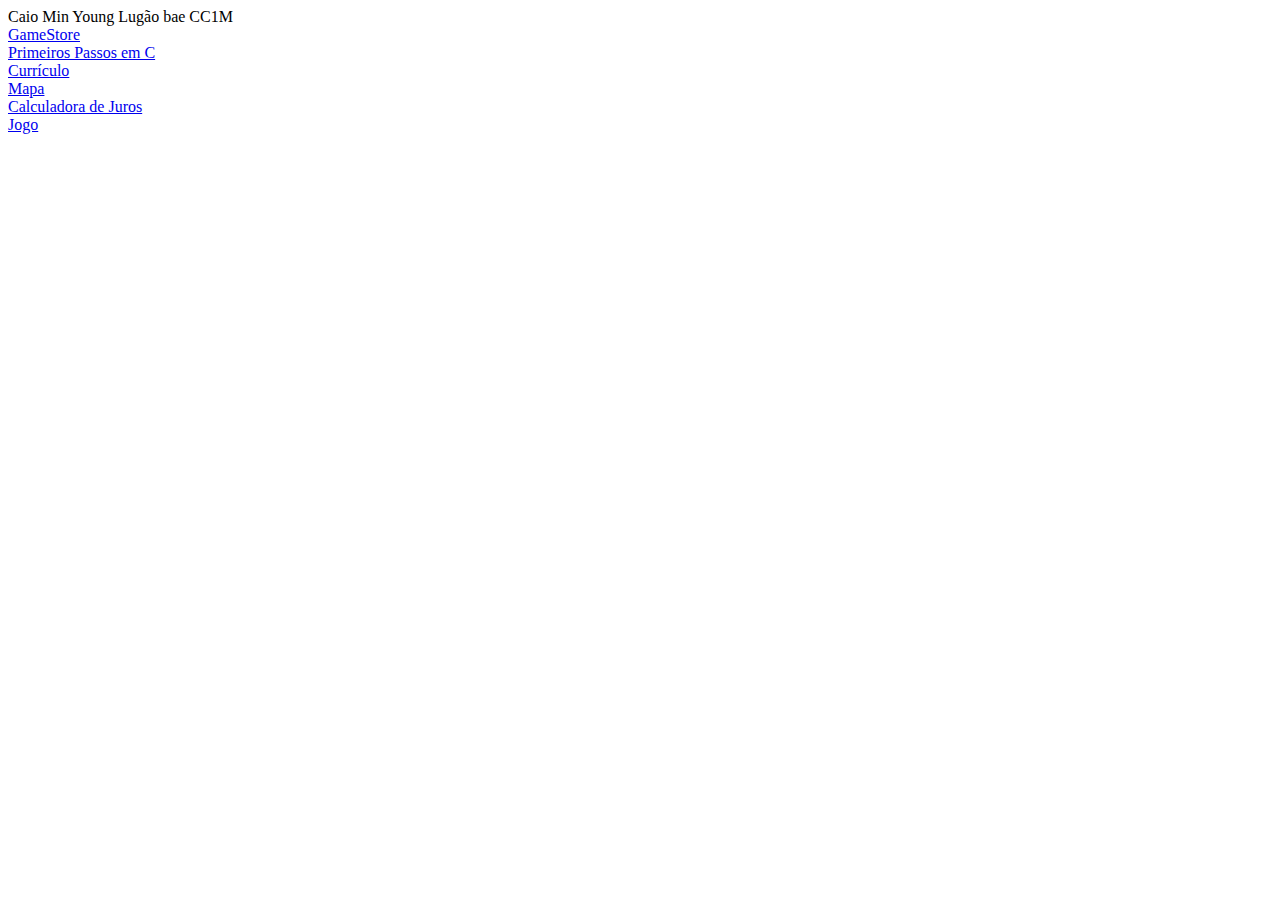
<file: index.html>
<!DOCTYPE html>
<html>
<head>
	<title>SSThanatos</title>
</head>
<body>
	Caio Min Young Lugão bae CC1M<br>
	<a href="https://ssthanatos.github.io/GameStore/HomeV2.html">GameStore</a><br>
	<a href="https://ssthanatos.github.io/C/lista.html">Primeiros Passos em C</a><br>
	<a href="https://ssthanatos.github.io/Curriculo/Curriculo.html">Currículo</a><br>
	<a href="https://ssthanatos.github.io/Mapa/Location.html">Mapa</a><br>
	<a href="https://ssthanatos.github.io/Calculadora/Juros.html">Calculadora de Juros</a><br>
	<a href="https://ssthanatos.github.io/Jogo/Entrada.html">Jogo</a><br>
	
	
	

</body>
</html>
</file>
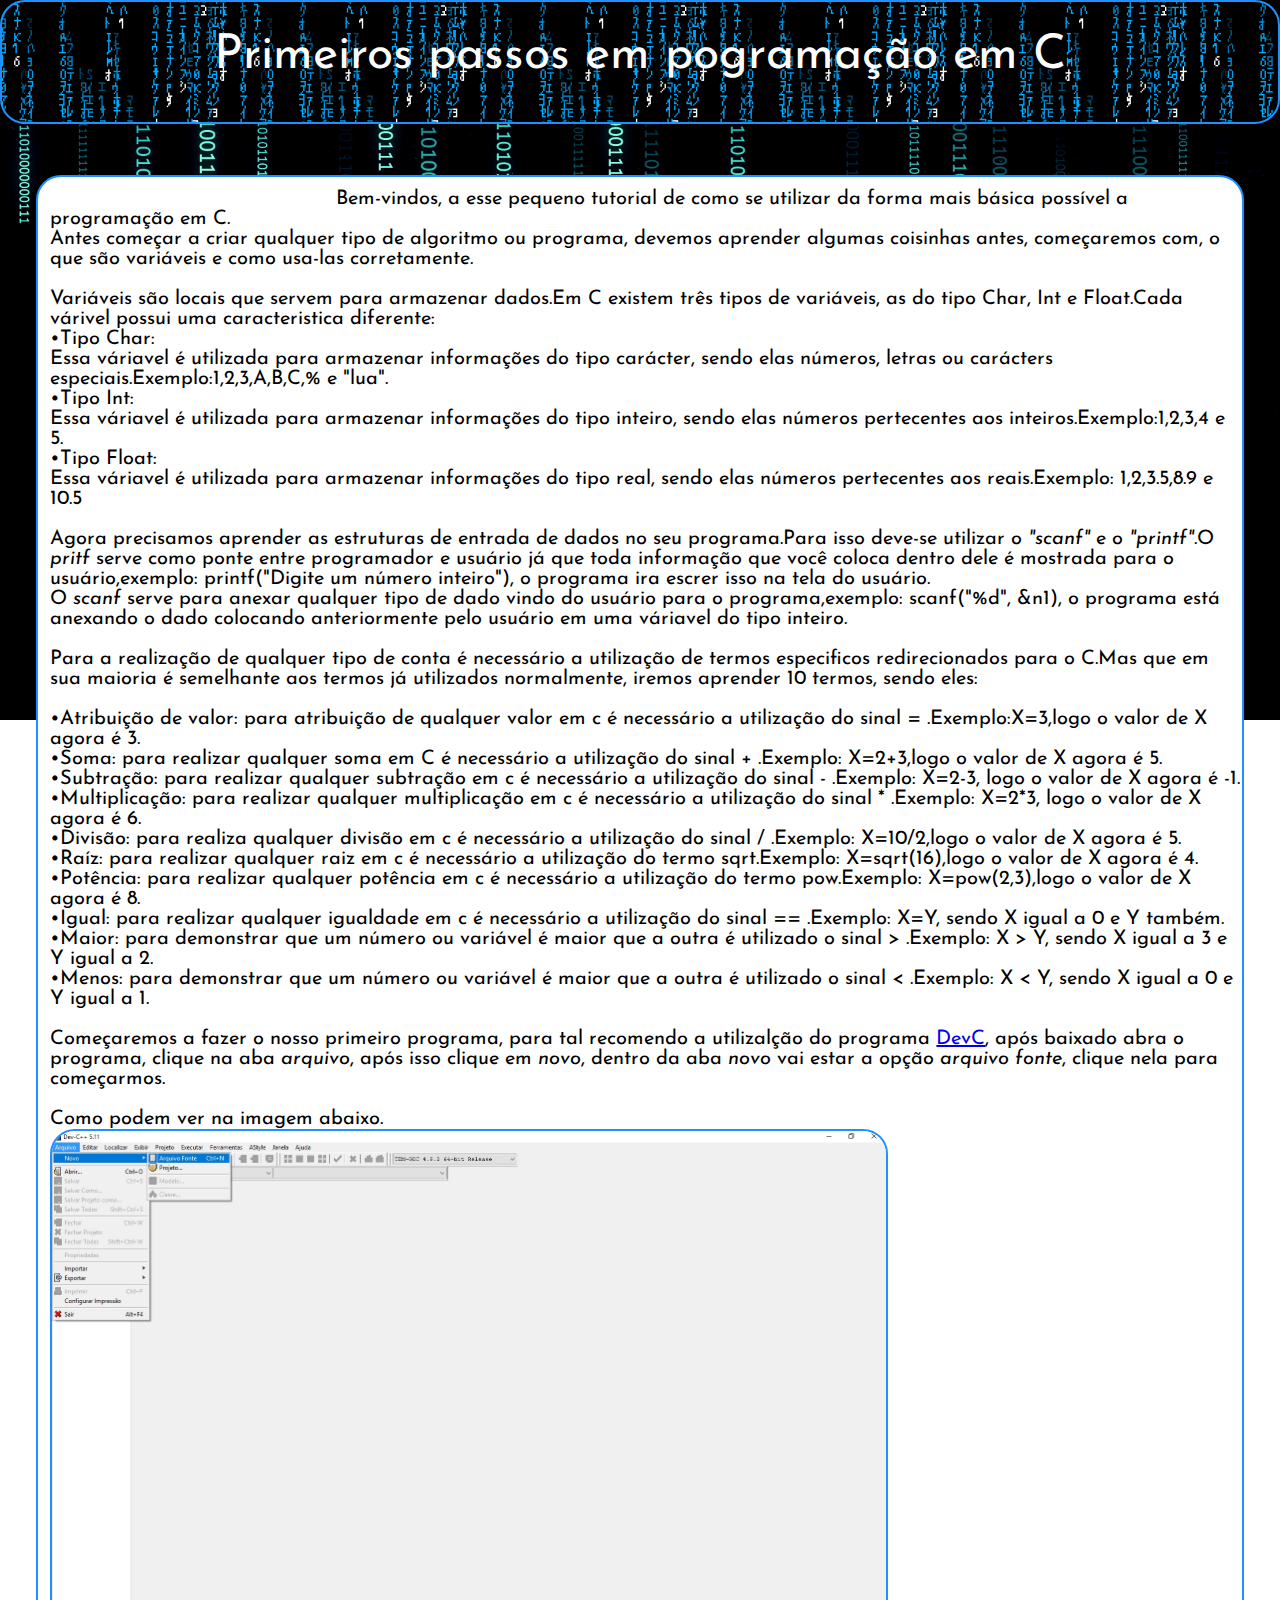
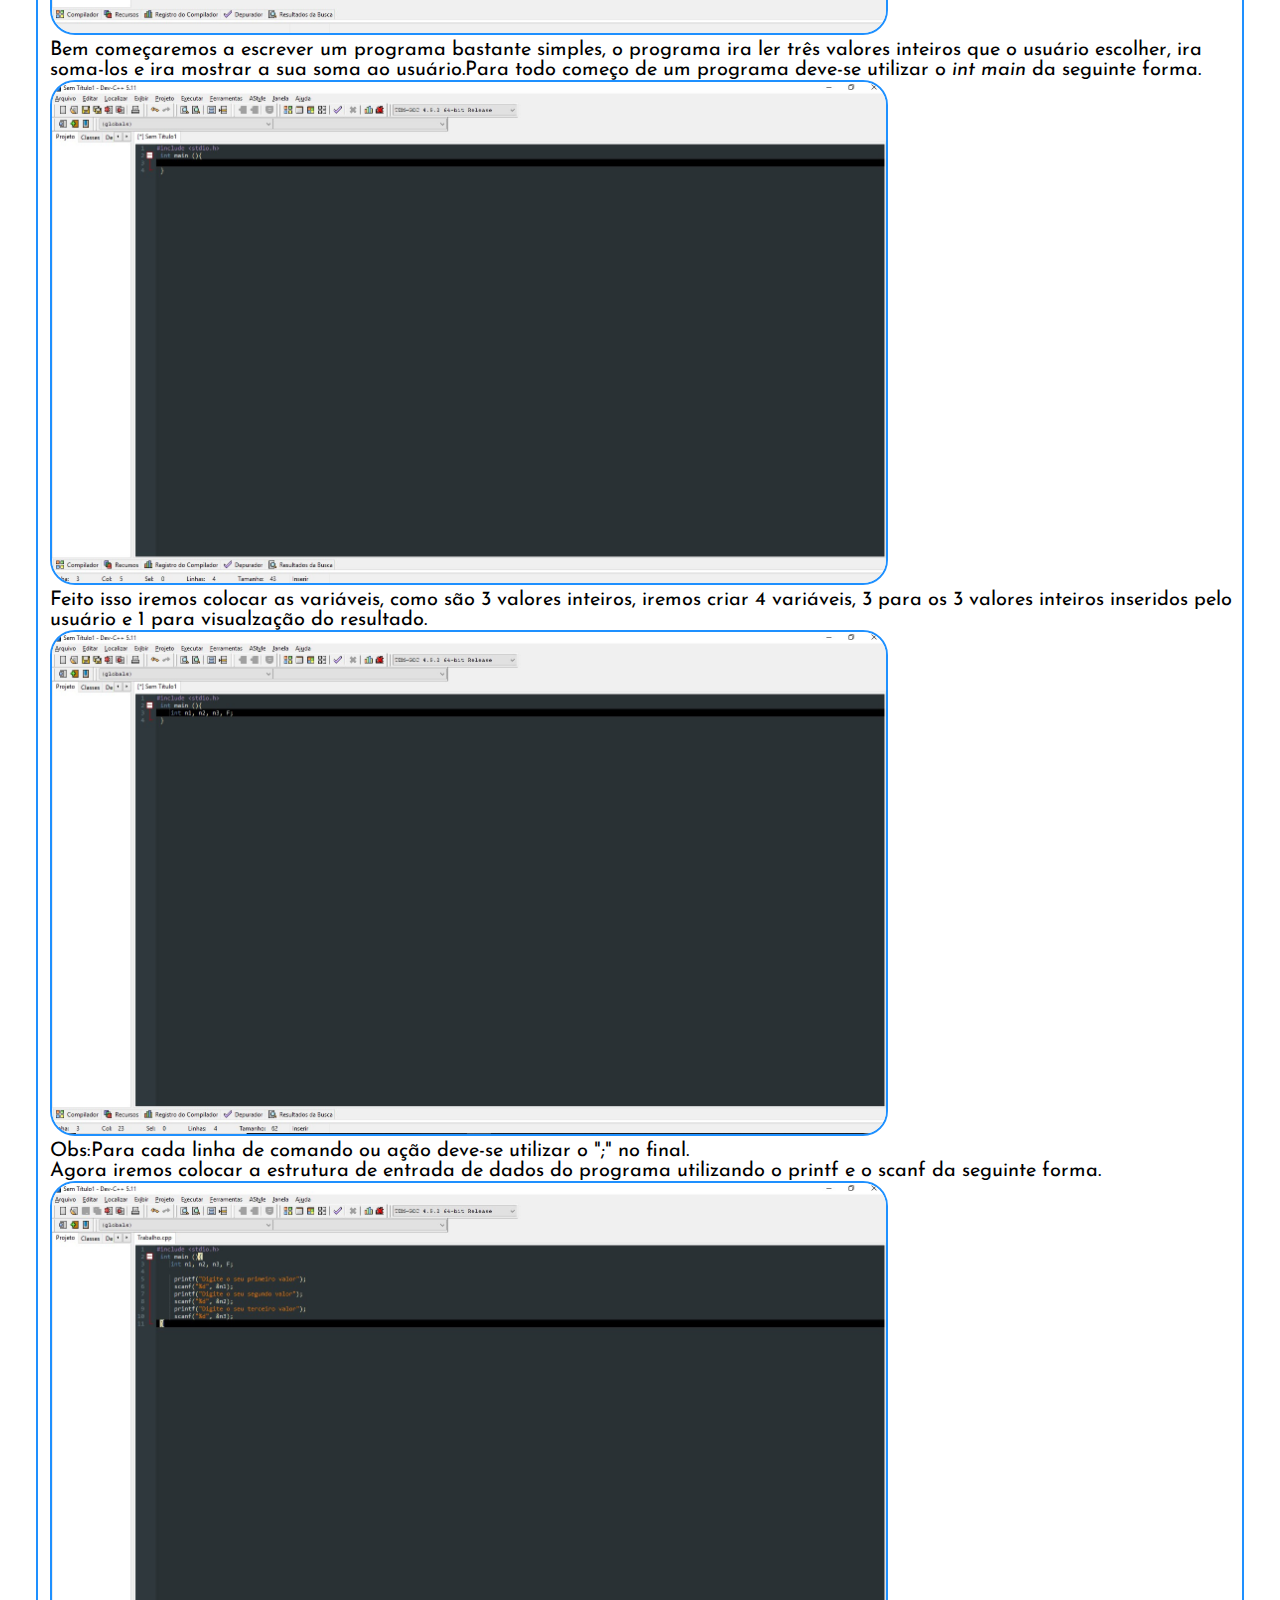
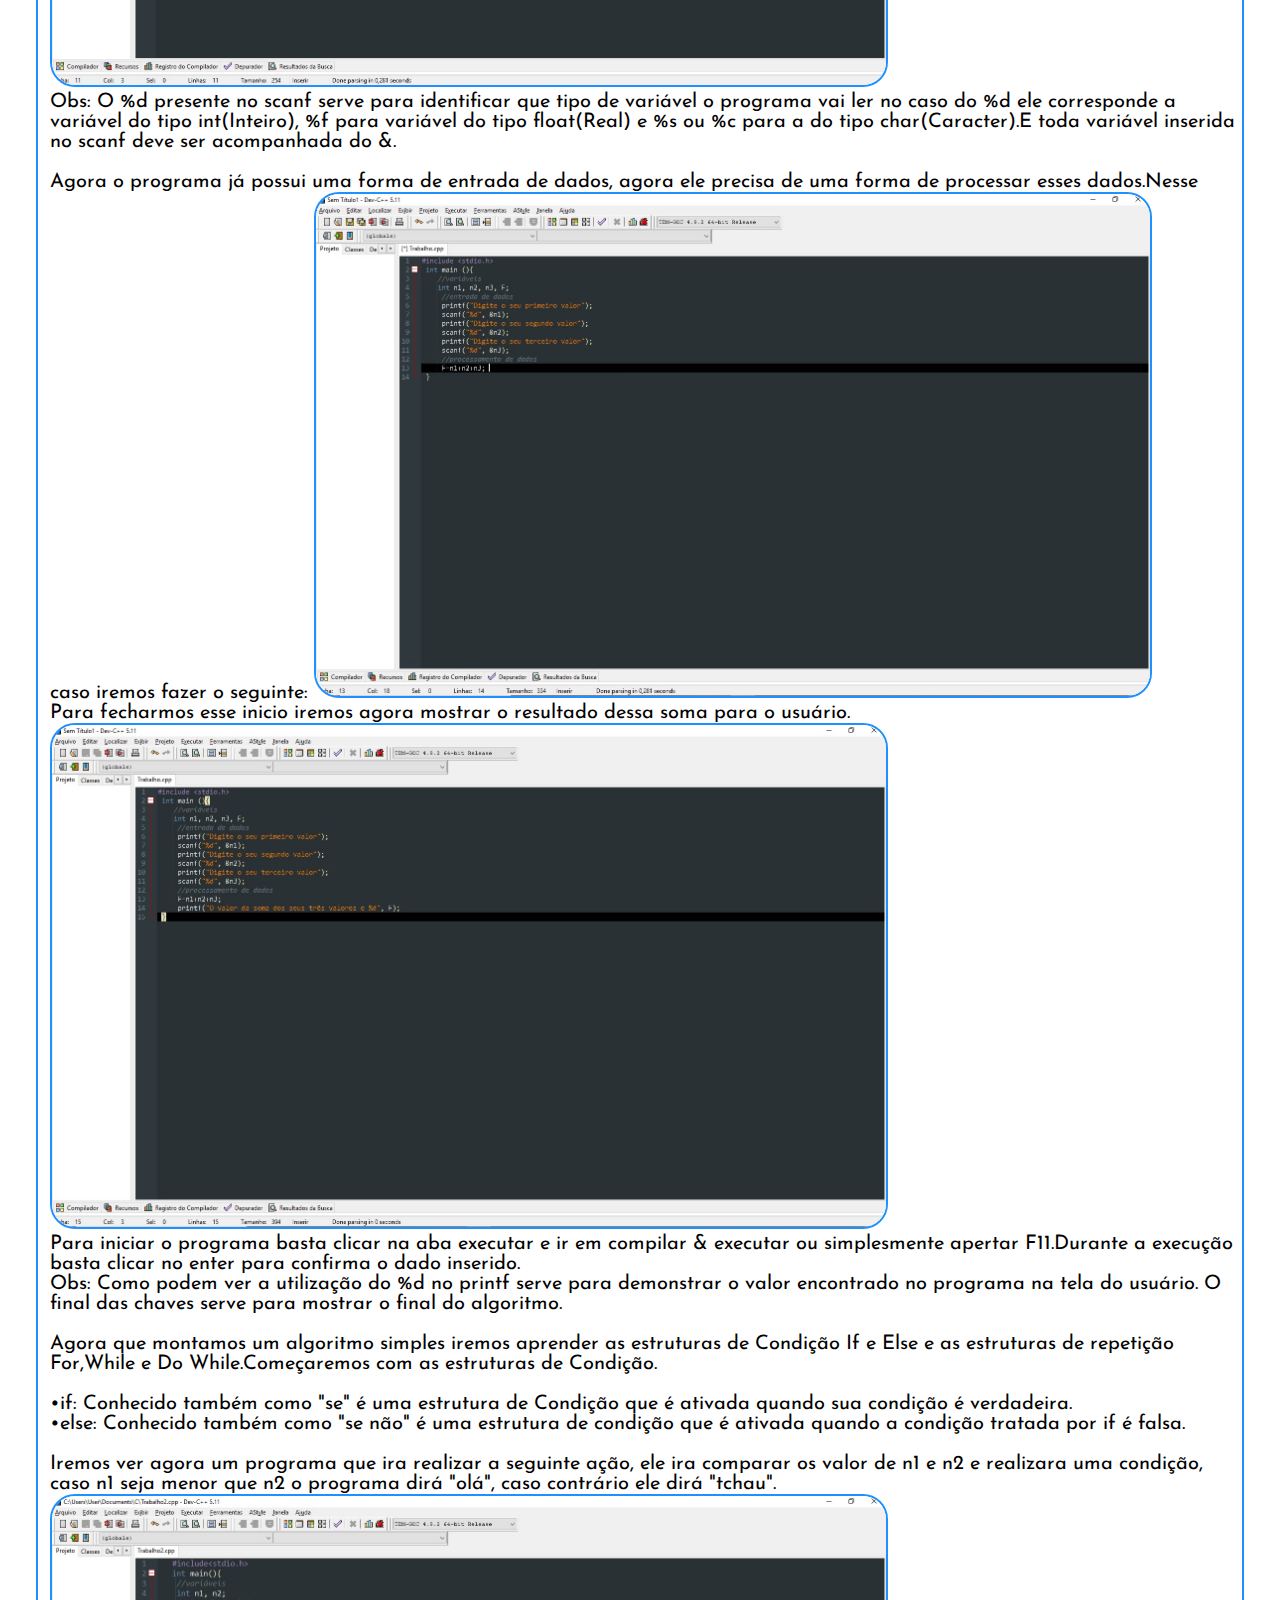
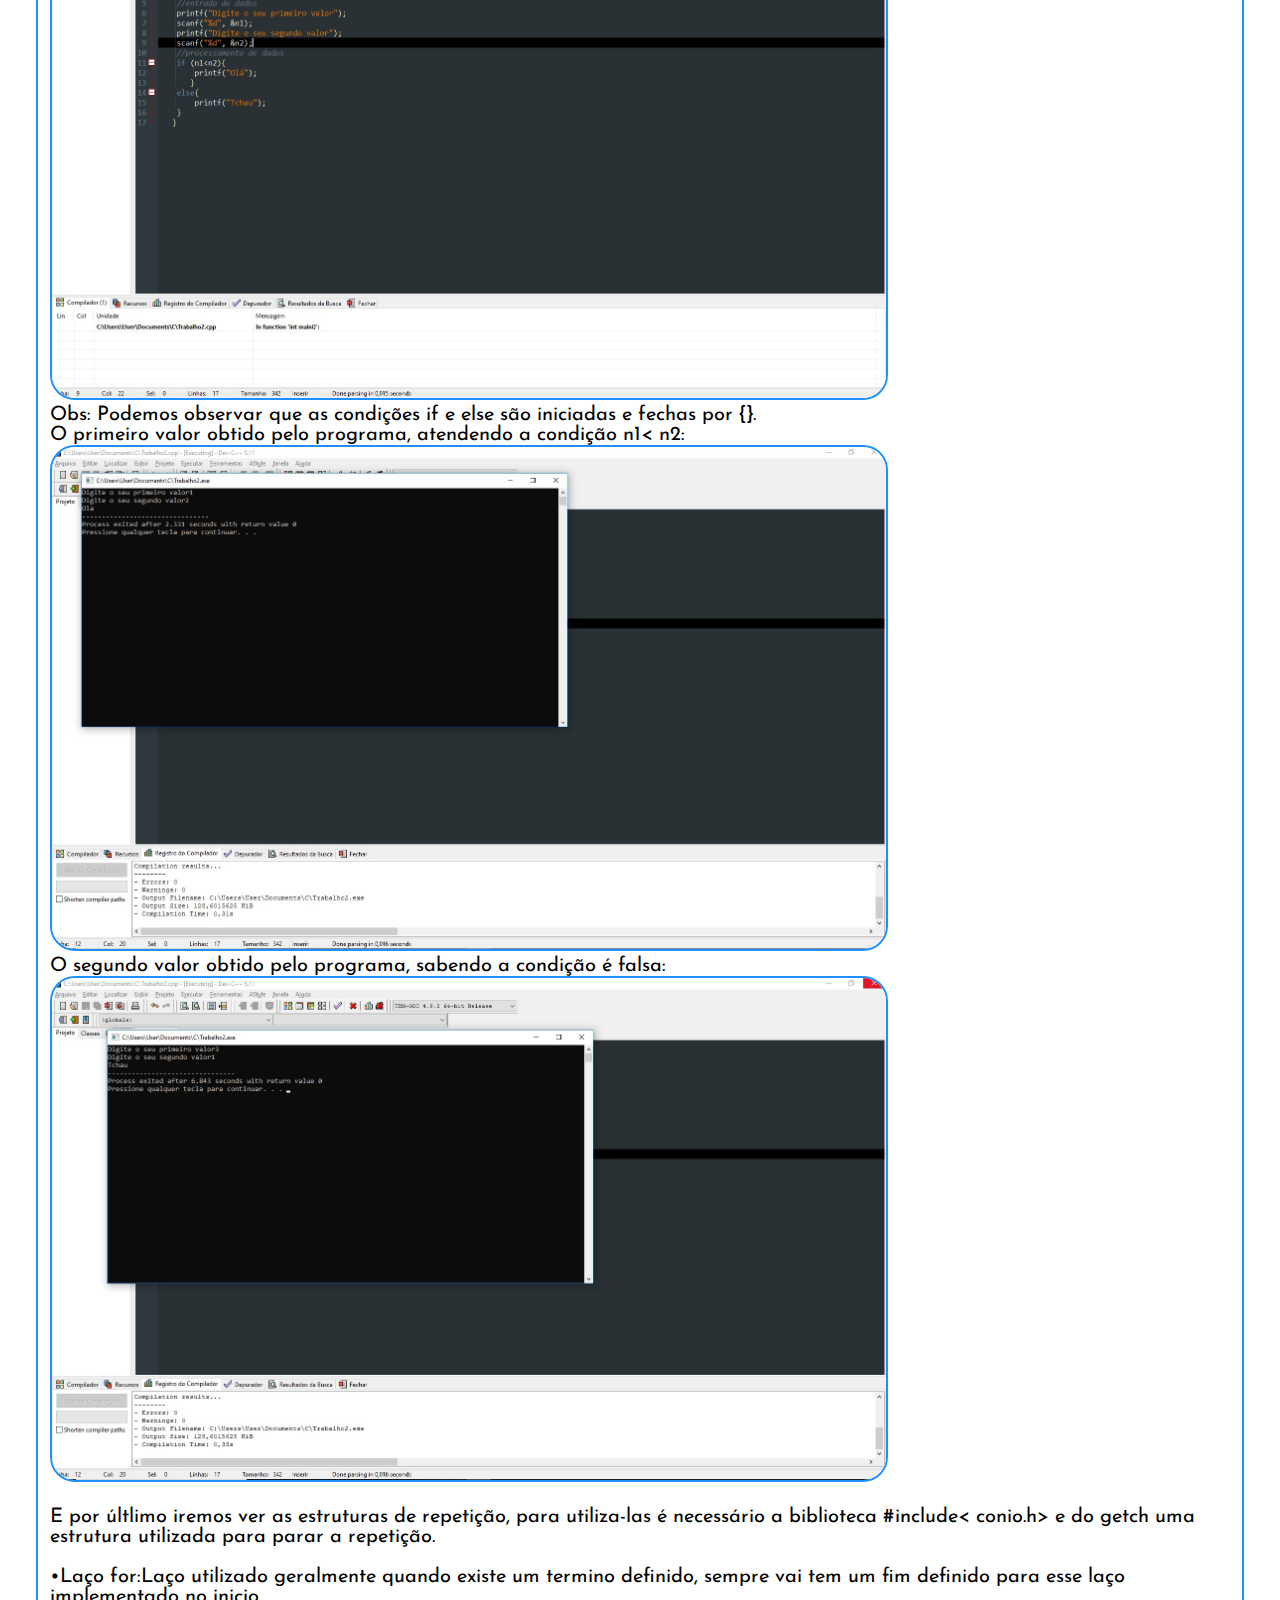
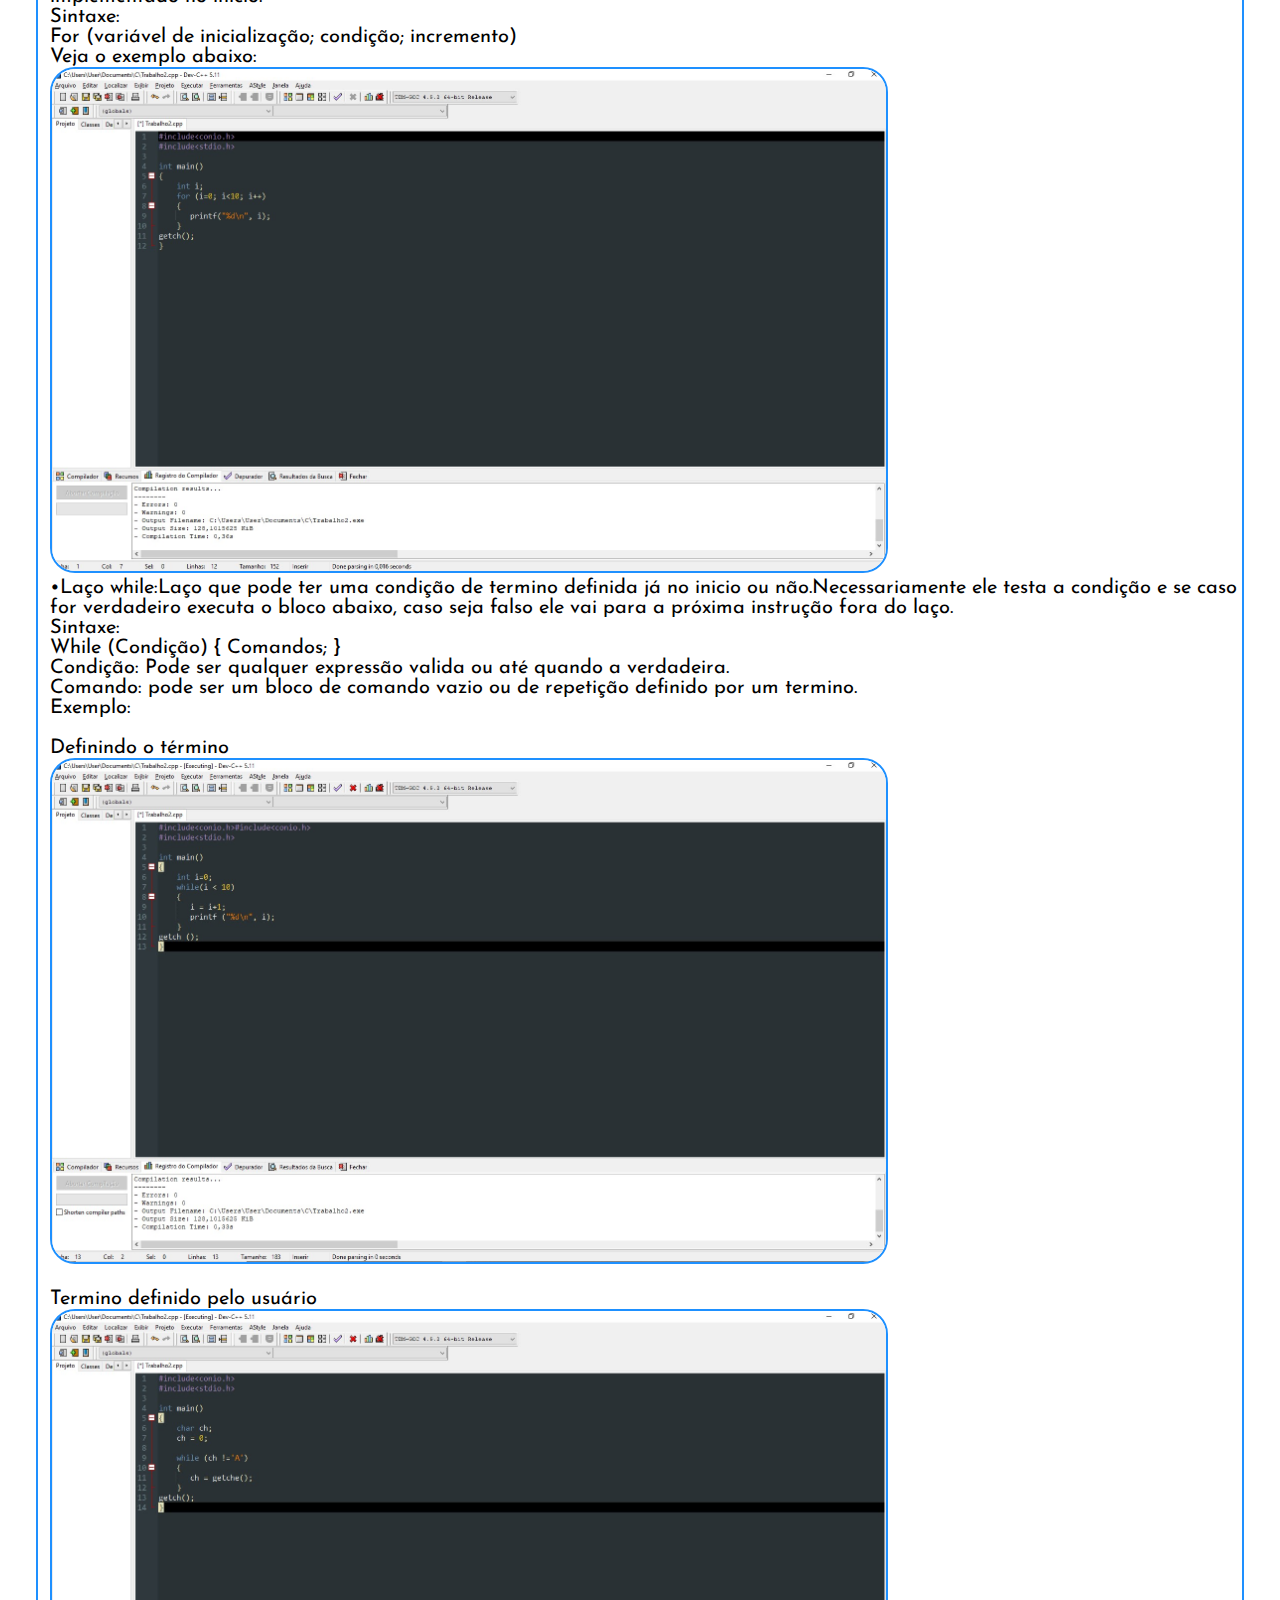
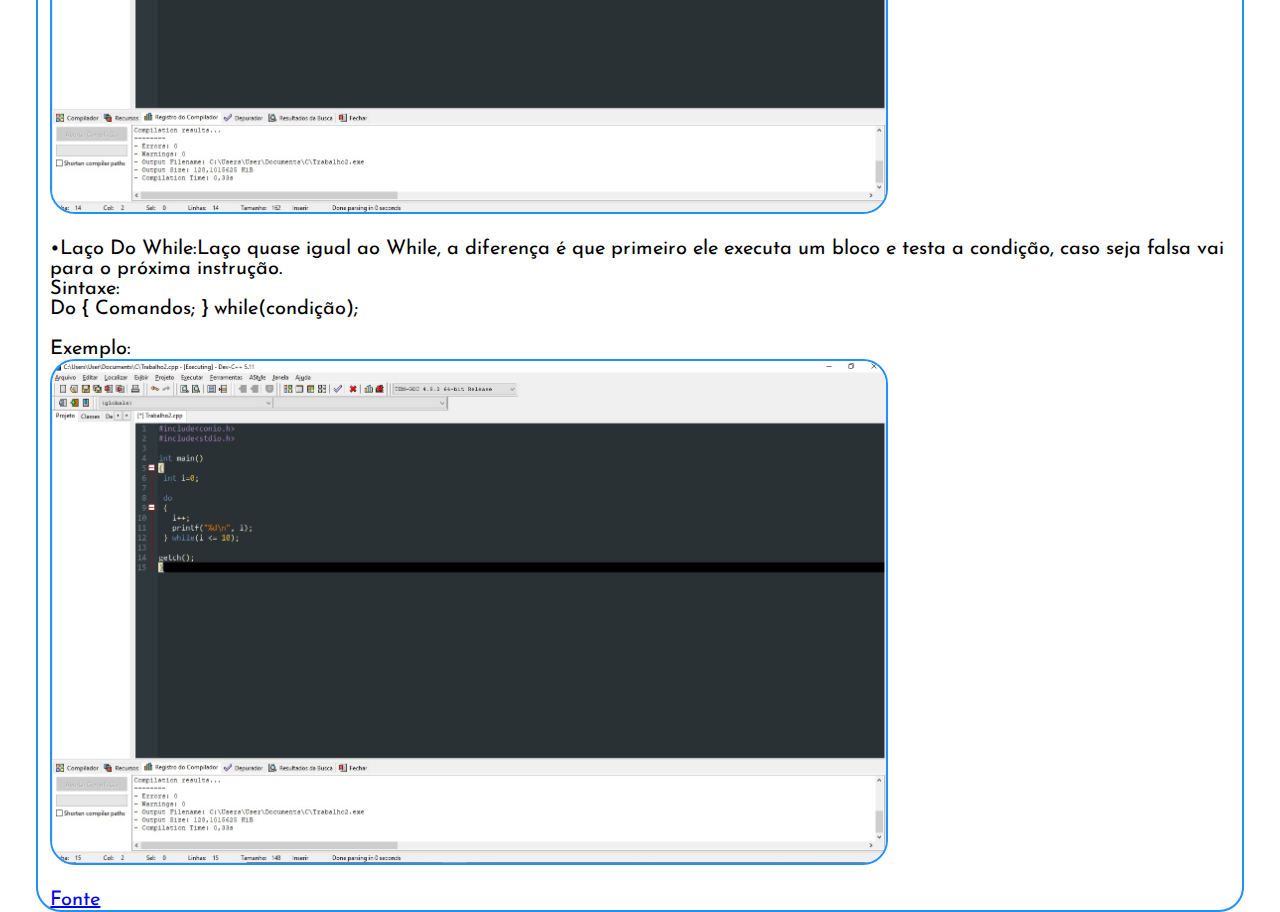
<file: C/lista.html>
<!DOCTYPE html>
<html>
<head>
	<meta charset="utf-8">
	<title>Primeiro passos em programação C</title>
	<link rel="stylesheet" type="text/css" href="estiloL.css">
	<link href="https://fonts.googleapis.com/css?family=Nunito|Sawarabi+Gothic|Josefin+Sans|Patua+One|Russo+One" rel="stylesheet">
</head>
<body>
	<div id="Menu">
		<p class="title">Primeiros passos em pogramação em C</p>
	</div>
	<div id="back">
		<p class="descrição">&emsp;&emsp;&emsp;&emsp;&emsp;&emsp;&emsp;&emsp;&emsp;&emsp;&emsp;&emsp;&emsp;&emsp;     																					Bem-vindos, a esse pequeno tutorial de como se utilizar da forma mais básica possível a programação em C.<br>
			Antes começar a criar qualquer tipo de algoritmo ou programa, devemos aprender algumas coisinhas antes, começaremos com, o que são variáveis e como usa-las corretamente.<br><br>
			Variáveis são locais que servem para armazenar dados.Em C existem três tipos de variáveis, as do tipo Char, Int e Float.Cada várivel possui uma caracteristica diferente:<br>
			•Tipo Char:<br>
			Essa váriavel é utilizada para armazenar informações do tipo carácter, sendo elas números, letras ou carácters especiais.Exemplo:1,2,3,A,B,C,% e "lua".<br>
			•Tipo Int:<br>
			Essa váriavel é utilizada para armazenar informações do tipo inteiro, sendo elas números pertecentes aos inteiros.Exemplo:1,2,3,4 e 5.<br>
			•Tipo Float:<br>
			Essa váriavel é utilizada para armazenar informações do tipo real, sendo elas números pertecentes aos reais.Exemplo: 1,2,3.5,8.9 e 10.5<br><br>

			Agora precisamos aprender as estruturas de entrada de dados no seu programa.Para isso deve-se utilizar o <i>"scanf"</i> e o <i>"printf"</i>.O <i>pritf</i> serve como ponte entre programador e usuário já que toda informação que você coloca dentro dele é mostrada para o usuário,exemplo: printf("Digite um número inteiro"), o programa ira escrer isso na tela do usuário.<br>O <i>scanf</i> serve para anexar qualquer tipo de dado vindo do usuário para o programa,exemplo: scanf("%d", &n1), o programa está anexando o dado colocando anteriormente pelo usuário em uma váriavel do tipo inteiro.<br><br>
			Para a realização de qualquer tipo de conta é necessário a utilização de termos especificos redirecionados para o C.Mas que em sua maioria é semelhante aos termos já utilizados normalmente, iremos aprender 10 termos, sendo eles:<br><br>
							 •Atribuição de valor: para atribuição de qualquer valor em c é necessário a utilização do sinal = .Exemplo:X=3,logo o valor de X agora é 3.<br>
			                 •Soma: para realizar qualquer soma em C é necessário a utilização do sinal + .Exemplo: X=2+3,logo o valor de X agora é 5.<br>
			                 •Subtração: para realizar qualquer subtração em c é necessário a utilização do sinal - .Exemplo: X=2-3, logo o valor de X agora é -1.<br>
			                 •Multiplicação: para realizar qualquer multiplicação em c é necessário a utilização do sinal * .Exemplo: X=2*3, logo o valor de X agora é 6.<br>
			                 •Divisão: para realiza qualquer divisão em c é necessário a utilização do sinal / .Exemplo: X=10/2,logo o valor de X agora é 5.<br>
			                 •Raíz: para realizar qualquer raiz em c é necessário a utilização do termo sqrt.Exemplo: X=sqrt(16),logo o valor de X agora é 4.<br>
			                 •Potência: para realizar qualquer potência em c é necessário a utilização do termo pow.Exemplo: X=pow(2,3),logo o valor de X agora é 8.<br>
			                 •Igual: para realizar qualquer igualdade em c é necessário a utilização do sinal == .Exemplo: X=Y, sendo X igual a 0 e Y também.<br>
			                 •Maior: para demonstrar que um número ou variável é maior que a outra é utilizado o sinal > .Exemplo: X > Y, sendo X igual a 3 e Y igual a 2.<br>
			                 •Menos: para demonstrar que um número ou variável é maior que a outra é utilizado o sinal < .Exemplo: X < Y, sendo X igual a 0 e Y igual a 1.<br><br>




			 Começaremos a fazer o nosso primeiro programa, para tal recomendo a utilizalção do programa <a href="https://sourceforge.net/projects/orwelldevcpp/">DevC</a>, após baixado abra o programa, clique na aba <i>arquivo</i>, após isso clique em <i>novo</i>, dentro da aba <i>novo</i> vai estar a opção <i>arquivo fonte</i>, clique nela para começarmos.<br><br>
				Como podem ver na imagem abaixo.<br>
				<img src="imgs/DevC1.jpg" id="Dev1"><br>
				Bem começaremos a escrever um programa bastante simples, o programa ira ler três valores inteiros que o usuário escolher, ira soma-los e ira mostrar a sua soma ao usuário.Para todo começo de um programa deve-se utilizar o <i>int main</i> da seguinte forma.<br>
				<img src="imgs/DevC2.jpg" id="Dev1"><br>
				Feito isso iremos colocar as variáveis, como são 3 valores inteiros, iremos criar 4 variáveis, 3 para os 3 valores inteiros inseridos pelo usuário e 1 para visualzação do resultado.<br>
				<img src="imgs/DevC3.jpg" id="Dev1"><br>
				Obs:Para cada linha de comando ou ação deve-se utilizar o ";" no final.<br>
				Agora iremos colocar a estrutura de entrada de dados do programa utilizando o printf e o scanf da seguinte forma.<br>
				<img src="imgs/DevC4.jpg" id="Dev1"><br>
				Obs: O %d presente no scanf serve para identificar que tipo de variável o programa vai ler no caso do %d ele corresponde a variável do tipo int(Inteiro), %f para variável do tipo float(Real) e %s ou %c para a do tipo char(Caracter).E toda variável inserida no scanf deve ser acompanhada do &.<br><br>
				Agora o programa já possui uma forma de entrada de dados, agora ele precisa de uma forma de processar esses dados.Nesse caso iremos fazer o seguinte:
				<img src="imgs/DevC5.jpg" id="Dev1"><br>
				Para fecharmos esse inicio iremos agora mostrar o resultado dessa soma para o usuário.
				<img src="imgs/DevC6.jpg" id="Dev1"><br>
				Para iniciar o programa basta clicar na aba executar e ir em compilar & executar ou simplesmente apertar F11.Durante a execução basta clicar no enter para confirma o dado inserido.<br>
				Obs: Como podem ver a utilização do %d no printf serve para demonstrar o valor encontrado no programa na tela do usuário. O final das chaves serve para mostrar o final do algoritmo.<br><br>

				Agora que montamos um algoritmo simples iremos aprender as estruturas de Condição If e Else e as estruturas de repetição For,While e Do While.Começaremos com as estruturas de Condição.<br><br>
				             •if: Conhecido também como "se" é uma estrutura de Condição que é ativada quando sua condição  é verdadeira.<br>
				             •else: Conhecido também como "se não" é uma estrutura de condição que é ativada quando a condição tratada por if é falsa.<br><br>
				             Iremos ver agora um programa que ira realizar a seguinte ação, ele ira comparar os valor de n1 e n2 e realizara uma condição, caso n1 seja menor que n2 o programa dirá "olá", caso contrário ele dirá "tchau".<br>
				             <img src="imgs/DevC7.jpg" id="Dev1"><br>
				             Obs: Podemos observar que as condições if e else são iniciadas e fechas por {}.<br>
				             O primeiro valor obtido pelo programa, atendendo a condição n1< n2:<br>
				             <img src="imgs/Resultado1.jpg" id="Dev1"><br>
				             O segundo valor obtido pelo programa, sabendo a condição é falsa:<br>
				             <img src="imgs/Resultado2.jpg" id="Dev1"><br><br>

				E por últlimo iremos ver as estruturas de repetição, para utiliza-las é necessário a  biblioteca #include< conio.h> e do getch uma estrutura utilizada para parar a repetição.<br><br>
				•Laço for:Laço utilizado geralmente quando existe um termino definido, sempre vai tem um fim definido para esse laço implementado no inicio.<br>
				Sintaxe:<br>
				 For (variável de inicialização; condição; incremento)<br>
				 Veja o exemplo abaixo:<br>
				 <img src="imgs/DevC8.jpg" id="Dev1"><br>
				•Laço while:Laço que pode ter uma condição de termino definida já no inicio ou não.Necessariamente ele testa a condição e se caso for verdadeiro executa o bloco abaixo, caso seja falso ele vai para a próxima instrução fora do laço.<br>
				Sintaxe:<br>
				While (Condição)
				{
				    Comandos;
				}<br>
				Condição: Pode ser qualquer expressão valida ou até quando a verdadeira.<br>

				Comando: pode ser um bloco de comando vazio ou de repetição definido por um termino.<br>

				Exemplo:<br><br>
				Definindo o término<br>
				<img src="imgs/DevC9.jpg" id="Dev1"><br><br>
				Termino definido pelo usuário<br>
				<img src="imgs/DevC10.jpg" id="Dev1"><br><br>


				•Laço Do While:Laço quase igual ao While, a diferença é que primeiro ele executa um bloco e testa a condição, caso seja falsa vai para o próxima instrução.<br>
				Sintaxe:<br>
				Do
				{
				    Comandos;
				} while(condição);<br><br>
				Exemplo:<br>
				<img src="imgs/DevC11.jpg" id="Dev1"><br><br>
				<a href="https://www.devmedia.com.br/estrutura-de-repeticao-c/24121">Fonte</a>


				




	</div>

</body>
</html>
</file>
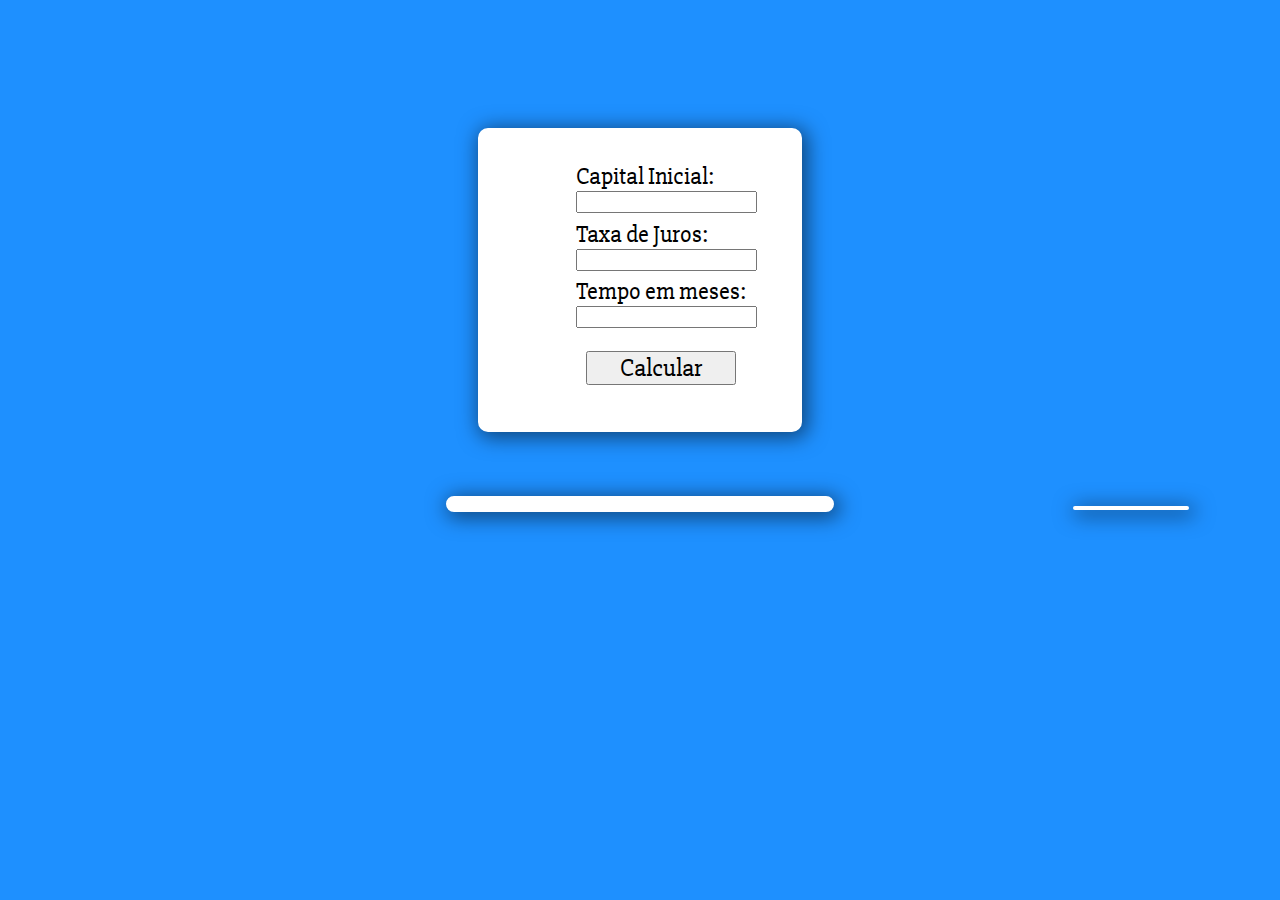
<file: Calculadora/Juros.html>
<!DOCTYPE html>
<html>
<head>
	<meta charset="UTF-8">
	<title>Calculadora de Juros Compostos</title>
	<link rel="stylesheet" type="text/css" href="estiloso.css">
	<link href="https://fonts.googleapis.com/css?family=Slabo+27px" rel="stylesheet">
</head>
<body>
	<div id="estyle">
		<div id="move">
		<p class="texto">Capital Inicial:</p>
		<input id="CapIni" type="text" name="Capital"><br>
		<p class="texto">Taxa de Juros:</p>
		<input id="Juros" type="text" name="Juros"><br>
		<p class="texto">Tempo em meses:</p>
		<input id="Time" type="text" name="Tempo"><br>
		<button id="btn_calc">Calcular</button><br>
		</div>
    </div>
    <div id="estyle2">
    	<p id="resultado"></p>
		<p id ="pelotempo"></div>
    </div>

	<script src="scriptson.js"></script>


</body>
</html>
</file>
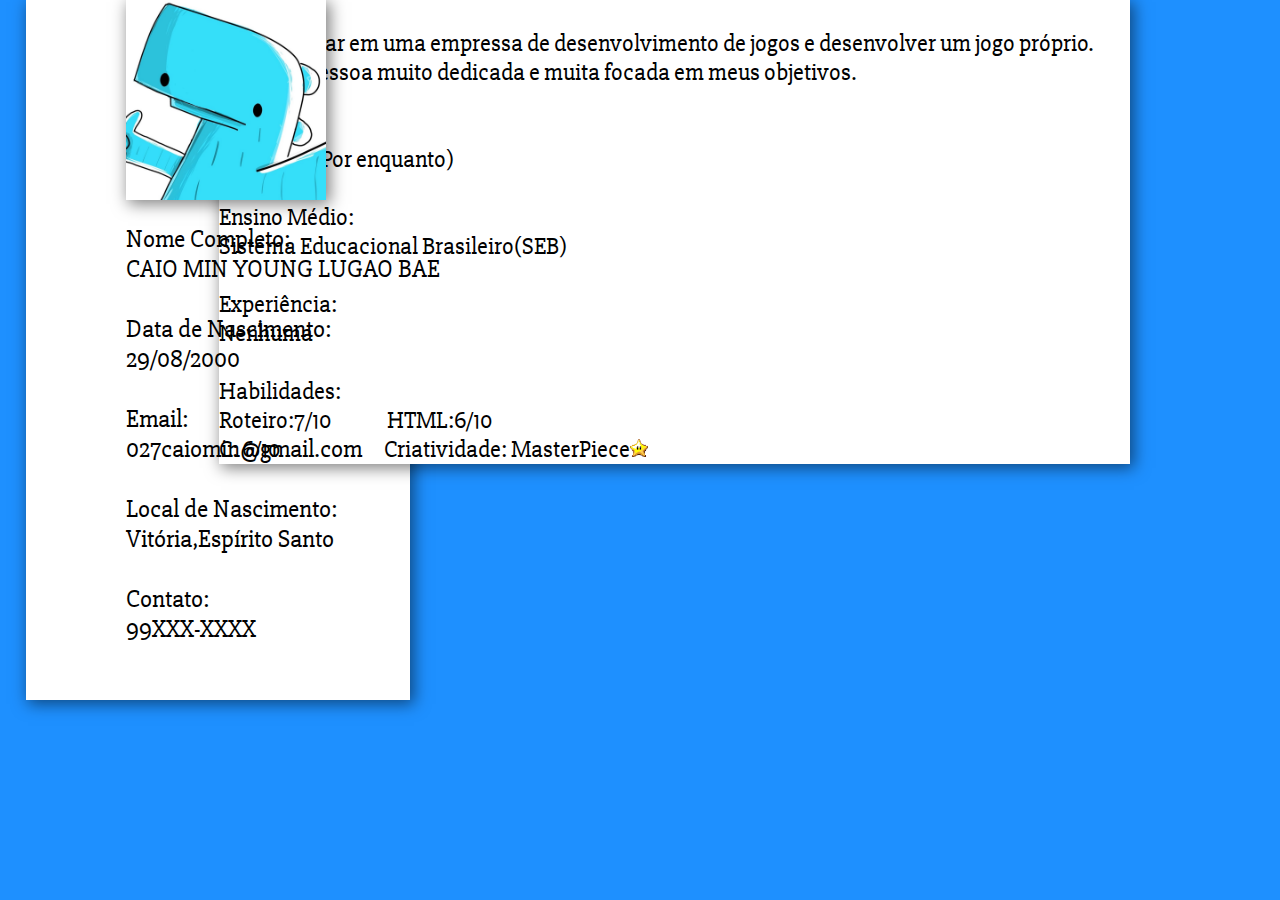
<file: Curriculo/Curriculo.html>
<!DOCTYPE html>
<html>
<head>
	<meta charset="utf-8">
	<title>Currículo</title>
	<link rel="stylesheet" type="text/css" href="estilo.css"><link href="https://fonts.googleapis.com/css?family=Slabo+27px" rel="stylesheet">
</head>
<body>
	<div id="detalhes">
		<p class="descrição2">Objetivo:<br>
		Desejo entrar em uma empressa de desenvolvimento de jogos e desenvolver um jogo próprio.<br>Sou uma pessoa muito dedicada e muita focada em meus objetivos.<br><br>
		Formação:<br>
		Nenhuma(Por enquanto)<br><br>
		Ensino Médio:<br>
		Sistema Educacional Brasileiro(SEB)<br><br>
		Experiência:<br>
		Nenhuma<br><br>
		Habilidades:<br>
		Roteiro:7/10   &emsp;&emsp; HTML:6/10<br>
		 C: 6/10 &emsp;&emsp;&emsp;&emsp; Criatividade: MasterPiece<img src="imgs/Star.gif" id="star">   
		</p>
	</div>


	<div id="Ficha">
		<img src="imgs/Dino.jpg" id="retrato">
		<p class="descrição">
			Nome Completo:<br>
			CAIO MIN YOUNG LUGAO BAE<br><br>
			Data de Nascimento:<br>
			29/08/2000<br><br>
			Email:<br>
			027caiomin@gmail.com<br><br>
			Local de Nascimento:<br>
			Vitória,Espírito Santo<br><br>
			Contato:<br>
			99XXX-XXXX<br>

		</p>
	</div>

</body>
</html>
</file>
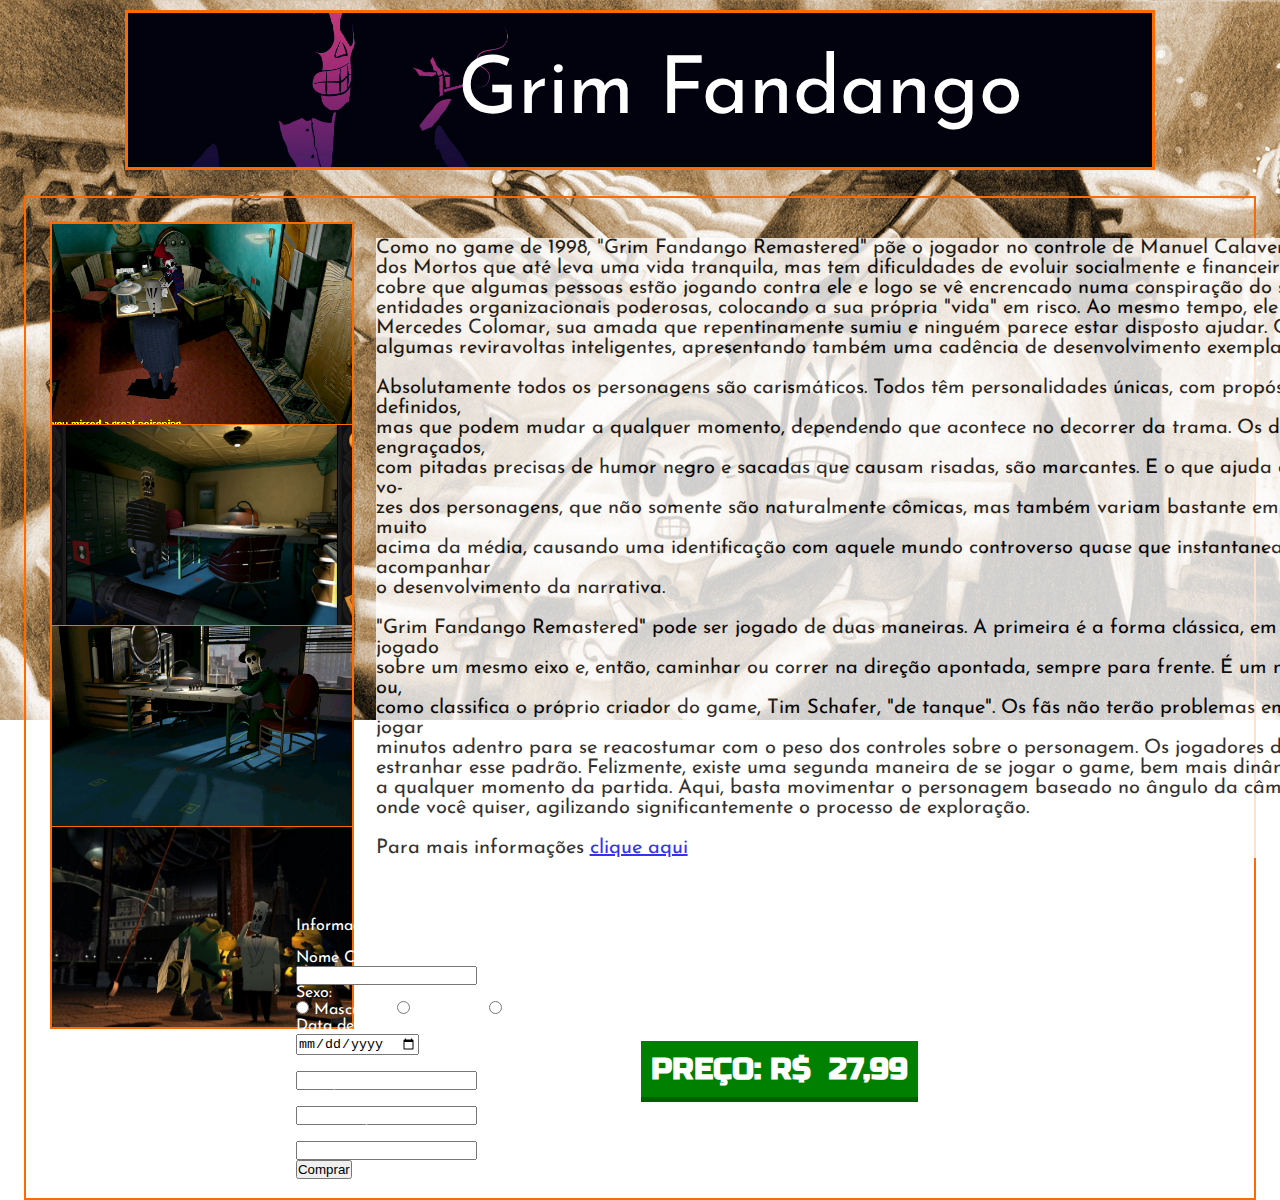
<file: GameStore/Fandango.html>
<!DOCTYPE html>
<html>
<head>
	<meta charset="utf-8">
	<title>Grim Fandango</title>
	<link rel="stylesheet" type="text/css" href="estiloG1.css">
	<link href="https://fonts.googleapis.com/css?family=Nunito|Sawarabi+Gothic|Josefin+Sans|Patua+One|Russo+One" rel="stylesheet">
</head>
<body>
	<div id="Menu">
		<p class="bigtitle">Grim Fandango</p>
		<h1>&#160&#160</h1>
        <h1>&#160&#160</h1>
    </div>
    <div class="back">
         <p id="blanco">Como no game de 1998, "Grim Fandango Remastered" põe o jogador no controle de Manuel Calavera, um agente de viagens da Terra<br> dos Mortos que até leva uma vida tranquila, mas tem dificuldades de evoluir socialmente e financeiramente. De repente, "Manny" des-<br>cobre que algumas pessoas estão jogando contra ele e logo se vê encrencado numa conspiração do sub-mundo cheia de mistérios e<br> entidades organizacionais poderosas, colocando a sua própria "vida" em risco. Ao mesmo tempo, ele busca saber o paradeiro de<br> Mercedes Colomar, sua amada que repentinamente sumiu e ninguém parece estar disposto ajudar. O enredo é instigante e tem<br> algumas reviravoltas inteligentes, apresentando também uma cadência de desenvolvimento exemplar.<br><br>

         Absolutamente todos os personagens são carismáticos. Todos têm personalidades únicas, com propósitos de conduta muito bem definidos,<br> mas que podem mudar a qualquer momento, dependendo que acontece no decorrer da trama. Os diálogos, cheios de trechos engraçados,<br> com pitadas precisas de humor negro e sacadas que causam risadas, são marcantes. E o que ajuda ainda mais nessa imersão são as vo-<br>zes dos personagens, que não somente são naturalmente cômicas, mas também variam bastante em sotaques e têm interpretações muito<br> acima da média, causando uma identificação com aquele mundo controverso quase que instantaneamente. É muito divertido acompanhar<br> o desenvolvimento da narrativa.<br><br>

         "Grim Fandango Remastered" pode ser jogado de duas maneiras. A primeira é a forma clássica, em que apenas é possível girar o jogado<br> sobre um mesmo eixo e, então, caminhar ou correr na direção apontada, sempre para frente. É um método bem engessado e arcaico ou,<br> como classifica o próprio criador do game, Tim Schafer, "de tanque". Os fãs não terão problemas em jogar dessa forma, bastando jogar<br> minutos adentro para se reacostumar com o peso dos controles sobre o personagem. Os jogadores de primeira viagem é que devem<br> estranhar esse padrão. Felizmente, existe uma segunda maneira de se jogar o game, bem mais dinâmica, leve e que pode ser mudada<br> a qualquer momento da partida. Aqui, basta movimentar o personagem baseado no ângulo da câmera em que ele se posiciona que irá<br>onde você quiser, agilizando significantemente o processo de exploração.<br><br>Para mais informações <a href="https://adrenaline.uol.com.br/2015/02/07/32147/grim-fandango-remastered/">clique aqui</a></p>
         <form id="Forma">
            <p id="tit">Informações para realizar a sua compra</p><br>
            Nome Completo:<br>
            <input type="text" name="fullname"><br>
            Sexo:<br>
            <input type="radio" id="sexChoice1" name="sex" value="Masculino">
            <label for="sexChoice1">Masculino</label>&#160
            <input type="radio" id="sexChoice2" name="sex" value="Feminino">
            <label for="sexChoice2">Feminino</label>&#160
            <input type="radio" id="sexChoice3" name="sex" value="Não Declarado">
            <label for="sexChoice3">Não Declarar</label><br>
            Data de Nascimento:<br>
            <input type="date" name="bday"><br>
            CPF:<br>
            <input type="text" name="cpf"><br>
            Email:<br>
            <input type="text" name="email"><br>
            Número do Cartão:<br>
            <input type="text" name="card"><br>
            <input type="submit" name="Send" value="Comprar" onclick="msg()">
      <script>
        function msg() {alert("Sua Compra foi enviada com sucesso, aguarde a confirmação em seu email. :V");}
      </script>
            </form>
            <div id="images">
            <div id="image1"></div>
            <div id="image2"></div>
            <div id="image3"></div>
            <div id="image4"></div>
        </div>
        
    <a href="https://store.steampowered.com/app/316790/Grim_Fandango_Remastered/" class="btn btn-green">Preço: R$&#160 27,99</a>


</body>
</html>
</file>
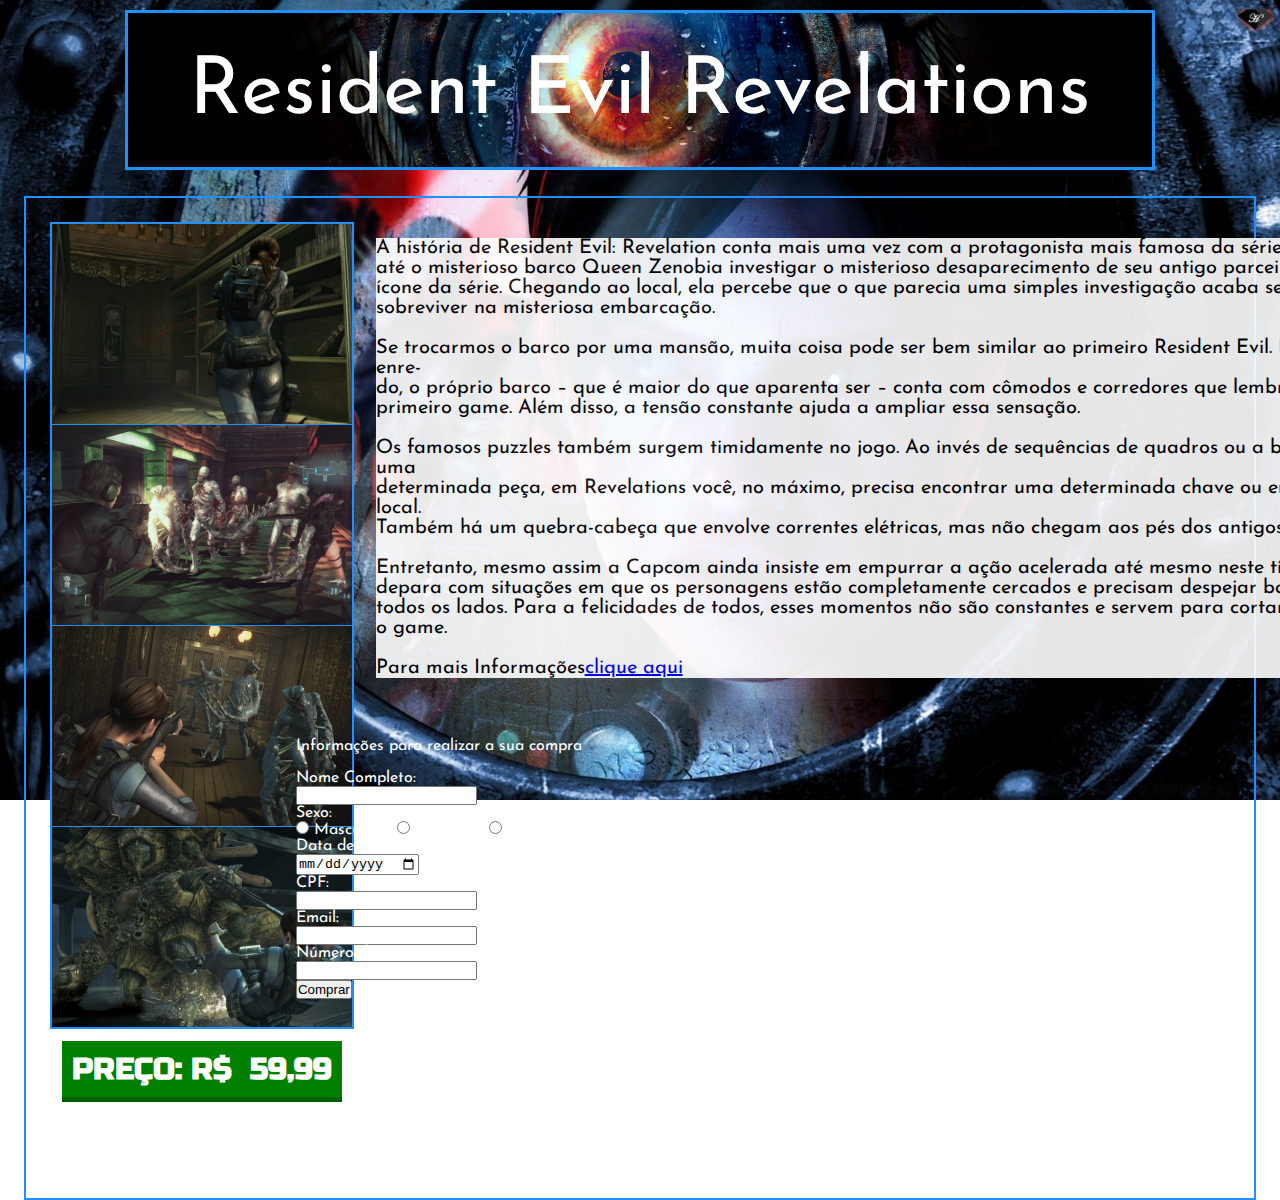
<file: GameStore/Resident.html>
<!DOCTYPE html>
<html>
<head>
	<meta charset="utf-8">
	<title>Rident Evil Revelations</title>
	<link rel="stylesheet" type="text/css" href="estiloG5.css">
	<link href="https://fonts.googleapis.com/css?family=Nunito|Sawarabi+Gothic|Josefin+Sans|Patua+One|Russo+One" rel="stylesheet">
</head>
<body>
	<div id="Menu">
		<p class="bigtitle">Resident Evil Revelations</p>
		<h1>&#160&#160</h1>
        <h1>&#160&#160</h1>
    </div>
    <div class="back">
         <p id="blanco">A história de Resident Evil: Revelation conta mais uma vez com a protagonista mais famosa da série: Jill Valentine. A heroína precisa ir<br> até o misterioso barco Queen Zenobia investigar o misterioso desaparecimento de seu antigo parceiro e amigo: Chris Redfield – outro<br> ícone da série. Chegando ao local, ela percebe que o que parecia uma simples investigação acaba se tornando também uma luta para<br> sobreviver na misteriosa embarcação.<br><br>

        Se trocarmos o barco por uma mansão, muita coisa pode ser bem similar ao primeiro Resident Evil. E a comparação não fica só no enre-<br>do, o próprio barco – que é maior do que aparenta ser – conta com cômodos e corredores que lembram muito a famosa localidade do<br> primeiro game. Além disso, a tensão constante ajuda a ampliar essa sensação.<br><br>
        Os famosos puzzles também surgem timidamente no jogo. Ao invés de sequências de quadros ou a busca incansável por pedaços de uma<br> determinada peça, em Revelations você, no máximo, precisa encontrar uma determinada chave ou encaixar uma única peça em um local.<br> Também há um quebra-cabeça que envolve correntes elétricas, mas não chegam aos pés dos antigos puzzles da franquia.<br><br>
        Entretanto, mesmo assim a Capcom ainda insiste em empurrar a ação acelerada até mesmo neste título. Em diversos momento você se<br> depara com situações em que os personagens estão completamente cercados e precisam despejar balas nas criaturas que surgem por<br> todos os lados. Para a felicidades de todos, esses momentos não são constantes e servem para cortar o clima de apreensão que envolve<br> o game.<br><br>Para mais Informações<a href="https://www.techtudo.com.br/review/resident-evil-revelations-hd.html">clique aqui</a></p>
         <form id="Forma">
            <p id="tit">Informações para realizar a sua compra</p><br>
            Nome Completo:<br>
            <input type="text" name="fullname"><br>
            Sexo:<br>
            <input type="radio" id="sexChoice1" name="sex" value="Masculino">
            <label for="sexChoice1">Masculino</label>&#160
            <input type="radio" id="sexChoice2" name="sex" value="Feminino">
            <label for="sexChoice2">Feminino</label>&#160
            <input type="radio" id="sexChoice3" name="sex" value="Não Declarado">
            <label for="sexChoice3">Não Declarar</label><br>
            Data de Nascimento:<br>
            <input type="date" name="bday"><br>
            CPF:<br>
            <input type="text" name="cpf"><br>
            Email:<br>
            <input type="text" name="email"><br>
            Número do Cartão:<br>
            <input type="text" name="card"><br>
            <input type="submit" name="Send" value="Comprar" onclick="msg()">
      <script>
        function msg() {alert("Sua Compra foi enviada com sucesso, aguarde a confirmação em seu email. :V");}
      </script>
            </form>
            <div id="images">
            <div id="image1"></div>
            <div id="image2"></div>
            <div id="image3"></div>
            <div id="image4"></div>
        </div>
        
    <a href="https://store.steampowered.com/app/391220/Rise_of_the_Tomb_Raider/?l=portuguese" class="btn btn-green">Preço: R$&#160 59,99</a>


</body>
</html>
</file>
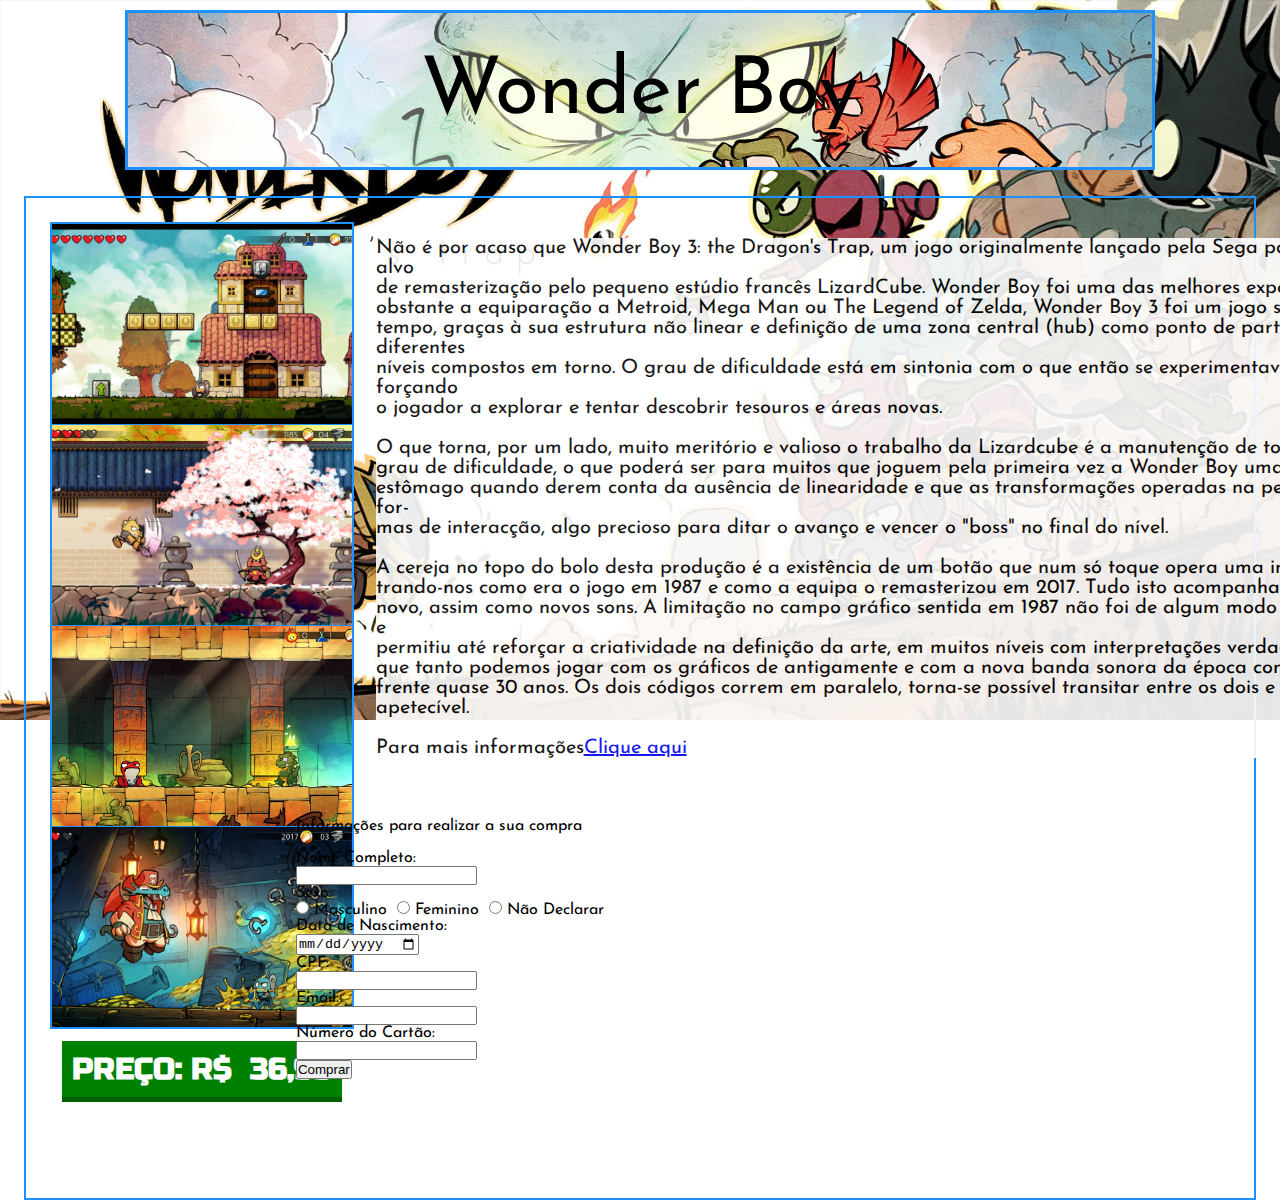
<file: GameStore/Wonder.html>
<!DOCTYPE html>
<html>
<head>
	<meta charset="utf-8">
	<title>Wonder Boy</title>
	<link rel="stylesheet" type="text/css" href="estiloG3.css">
	<link href="https://fonts.googleapis.com/css?family=Nunito|Sawarabi+Gothic|Josefin+Sans|Patua+One|Russo+One" rel="stylesheet">
</head>
<body>
	<div id="Menu">
		<p class="bigtitle">Wonder Boy</p>
		<h1>&#160&#160</h1>
        <h1>&#160&#160</h1>
    </div>
    <div class="back">
         <p id="blanco">Não é por acaso que Wonder Boy 3: the Dragon's Trap, um jogo originalmente lançado pela Sega para a Master System em 1989, foi alvo<br> de remasterização pelo pequeno estúdio francês LizardCube. Wonder Boy foi uma das melhores experiências 8-bit da sua época. Não<br> obstante a equiparação a Metroid, Mega Man ou The Legend of Zelda, Wonder Boy 3 foi um jogo substancialmente à frente do seu<br> tempo, graças à sua estrutura não linear e definição de uma zona central (hub) como ponto de partida para a exploração dos diferentes<br> níveis compostos em torno. O grau de dificuldade está em sintonia com o que então se experimentava, sendo poucas as pistas e forçando<br> o jogador a explorar e tentar descobrir tesouros e áreas novas.<br><br>

		O que torna, por um lado, muito meritório e valioso o trabalho da Lizardcube é a manutenção de todo este apartado, especialmente o<br> grau de dificuldade, o que poderá ser para muitos que joguem pela primeira vez a Wonder Boy uma espécie de sensação de soco no<br> estômago quando derem conta da ausência de linearidade e que as transformações operadas na personagem possibilitam diferentes for-<br>mas de interacção, algo precioso para ditar o avanço e vencer o "boss" no final do nível.<br><br>

		A cereja no topo do bolo desta produção é a existência de um botão que num só toque opera uma instantânea transição gráfica, mos-<br>trando-nos como era o jogo em 1987 e como a equipa o remasterizou em 2017. Tudo isto acompanhado por uma banda sonora feita de<br> novo, assim como novos sons. A limitação no campo gráfico sentida em 1987 não foi de algum modo uma limitação para os produtores e<br> permitiu até reforçar a criatividade na definição da arte, em muitos níveis com interpretações verdadeiramente fabulosas. Isto significa<br> que tanto podemos jogar com os gráficos de antigamente e com a nova banda sonora da época como num instante podemos passar à<br> frente quase 30 anos. Os dois códigos correm em paralelo, torna-se possível transitar entre os dois e isso torna a experiência ainda mais<br> apetecível.<br><br>Para mais informações<a href="https://www.eurogamer.pt/articles/2017-04-26-wonder-boy-the-dragons-trap">Clique aqui</a></p>
         <form id="Forma">
            <p id="tit">Informações para realizar a sua compra</p><br>
            Nome Completo:<br>
            <input type="text" name="fullname"><br>
            Sexo:<br>
            <input type="radio" id="sexChoice1" name="sex" value="Masculino">
            <label for="sexChoice1">Masculino</label>&#160
            <input type="radio" id="sexChoice2" name="sex" value="Feminino">
            <label for="sexChoice2">Feminino</label>&#160
            <input type="radio" id="sexChoice3" name="sex" value="Não Declarado">
            <label for="sexChoice3">Não Declarar</label><br>
            Data de Nascimento:<br>
            <input type="date" name="bday"><br>
            CPF:<br>
            <input type="text" name="cpf"><br>
            Email:<br>
            <input type="text" name="email"><br>
            Número do Cartão:<br>
            <input type="text" name="card"><br>
            <input type="submit" name="Send" value="Comprar" onclick="msg()">
      <script>
        function msg() {alert("Sua Compra foi enviada com sucesso, aguarde a confirmação em seu email. :V");}
      </script>
            </form>
            <div id="images">
            <div id="image1"></div>
            <div id="image2"></div>
            <div id="image3"></div>
            <div id="image4"></div>
        </div>
        
    <a href="https://store.steampowered.com/app/543260/Wonder_Boy_The_Dragons_Trap/" class="btn btn-green">Preço: R$&#160 36,99</a>


</body>
</html>
</file>
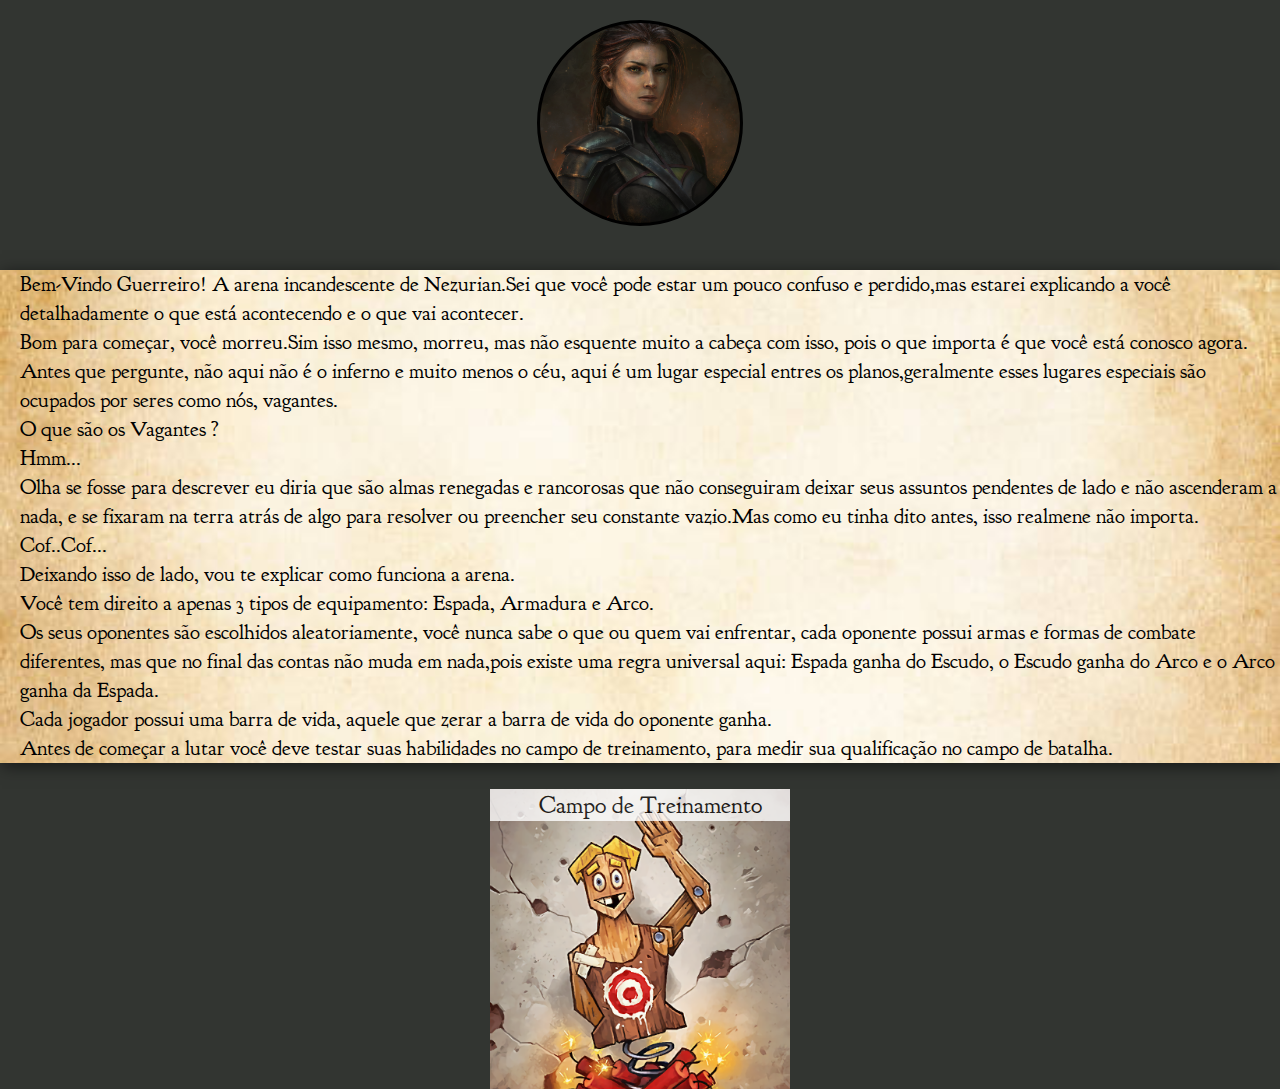
<file: Jogo/Entrada.html>
<!DOCTYPE html>
<html>
<head>
	<title>Arena</title>
	<link href="https://fonts.googleapis.com/css?family=Goudy+Bookletter+1911" rel="stylesheet">
	<meta charset="utf-8">
	<link rel="stylesheet" type="text/css" href="Tela.css">
</head>
<body>
	<div class="npc"></div>
	<div id="back">
		<p class="texto">Bem-Vindo Guerreiro! A arena incandescente de Nezurian.Sei que você pode estar um pouco confuso e perdido,mas estarei explicando a você detalhadamente 				 o que está acontecendo e o que vai acontecer.<br>
						 Bom para começar, você morreu.Sim isso mesmo, morreu, mas não esquente muito a cabeça com isso, pois o que importa é que você está conosco agora.
						 Antes que pergunte, não aqui não é o inferno e muito menos o céu, aqui é um lugar especial entres os planos,geralmente esses lugares especiais são ocupados por seres como nós, vagantes.<br>
						 O que são os Vagantes ?<br>
						 Hmm...<br>
						 Olha se fosse para descrever eu diria que são almas renegadas e rancorosas que não conseguiram deixar seus assuntos pendentes de lado e não ascenderam a nada, e se fixaram na terra atrás de algo para resolver ou preencher seu constante vazio.Mas como eu tinha dito antes, isso realmene não importa.<br>
						 Cof..Cof...<br>
						 Deixando isso de lado, vou te explicar como funciona a arena.<br>
						 Você tem direito a apenas 3 tipos de equipamento: Espada, Armadura e Arco.<br>
						 Os seus oponentes são escolhidos aleatoriamente, você nunca sabe o que ou quem vai enfrentar, cada oponente possui armas e formas de combate diferentes, mas que no final das contas não muda em nada,pois existe uma regra universal aqui: Espada ganha do Escudo, o Escudo ganha do Arco e o Arco ganha da Espada.<br>	
						 Cada jogador possui uma barra de vida, aquele que zerar a barra de vida do oponente ganha.<br>
						 Antes de começar a lutar você deve testar suas habilidades no campo de treinamento, para medir sua qualificação no campo de batalha.<br>
		</p>
	</div>

	<a id="linkpark" href="Treinamento.html">
		<div id="Treino">
		<div id="white">
			<p id="text"> Campo de Treinamento</p>
		</div>
		
		</div>
	</a>


</body>
</html>
</file>
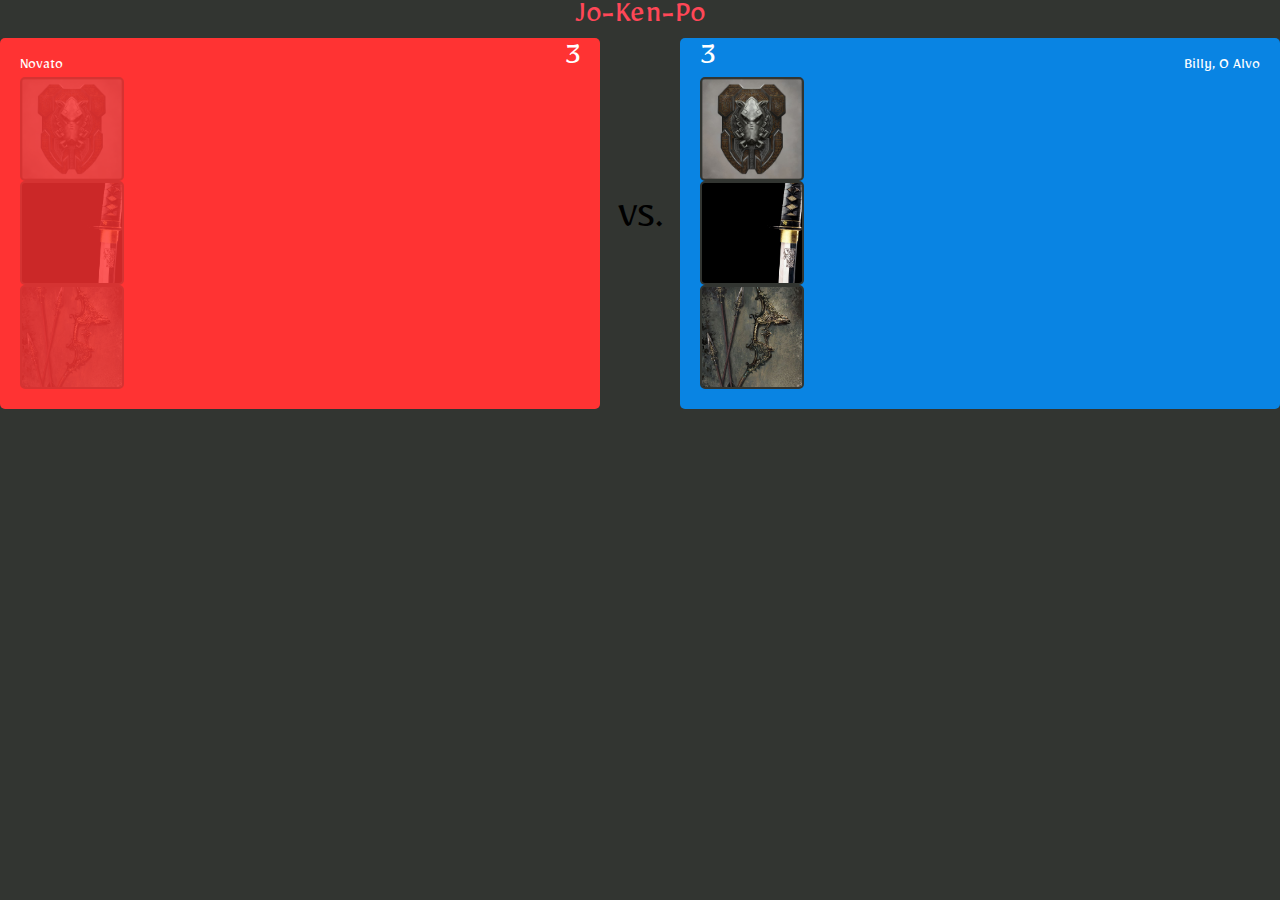
<file: Jogo/Treinamento.html>
<!DOCTYPE html>
<html>
<head>
	<title>Campo de Treinamento</title>
	<meta charset="utf-8">
	<link rel="stylesheet" type="text/css" href="Arena.css">
	<link href="https://fonts.googleapis.com/css?family=Mirza" rel="stylesheet">
</head>
<body>
	<div id="principal">
		<p id="title">Jo-Ken-Po</p>
		<div id="placar">
			<div id="player">
				<p id="player-name">Novato</p>
				<span id="player-life"></span>


				<ul id="player-escolha">
					<li><a id="player-escolha-1" onclick="jogar(1)"><div id="Escudo"></div></a></li>
					<li><a id="player-escolha-2" onclick="jogar(2)"><div id="Espada"></div></a></li>
					<li><a id="player-escolha-3" onclick="jogar(3)"><div id="Arco"></div></a></li>
				</ul>
			</div>


			<div id="contra">VS.</div>


			<div id="bot">
				<p id="bot-name">Billy, O Alvo</p>
				<span id="bot-life"></span>


				<ul id="bot-escolha">
					<li><a id="bot-escolha-1"><div id="Escudo"></div></a></li>
					<li><a id="bot-escolha-2"><div id="Espada"></div></a></li>
					<li><a id="bot-escolha-3"><div id="Arco"></div></a></li>
				</ul>
				</div>
		</div>
		
    </div>

<script src="Scriptar.js"></script>
</body>
</html>
</file>
<file: C/estiloL.css>
* { margin: 0; padding: 0; }
body{
	background-image: url(imgs/Binary.png);
	background-size: 100%;
	background-repeat: no-repeat;
	background-attachment: fixed;
}

#Menu{
	margin: auto;
	background-image: url(imgs/Tela.gif);
	background-position: center;
	border: 2px solid #1E90FF;
	border-radius: 25px;
	height: 120px;
}



.title{
	position: relative;
	top: 30px;
	text-align: center;
	font-size: 300%;
	font-family: 'Josefin Sans', sans-serif;
	color: white;
}

#back{
	margin: auto;
	margin-top: 4%;
	background-color: white;
	width: 94%;
	border: 2px solid #1E90FF;
	border-radius: 25px;
}

.descrição{
	margin-top: 1%;
	margin-left: 1%;
	font-family: 'Josefin Sans', sans-serif;
	font-size: 20px;
	color: black;
}

#Dev1{
	width: 70%;
	height: 30%;
	border: 2px solid  #1E90FF;
	border-radius: 25px;
	
}
</file>
<file: Calculadora/estiloso.css>
* { margin: 0; padding: 0; }
body{
	background-color: #1E90FF;
}
#estyle{
	margin: auto;
	margin-top: 10%;
	box-shadow: 3px 3px 20px 3px rgba(0,0,0,0.5);
	background-color: white;
	border: 2px solid white;
	width: 25%;
	height: 300px;
	border-radius: 10px;
}

#CapIni{
	height: 18px;
}
#Juros{
	height: 18px;
}
#Time{
	height: 18px;
} 
#move{
	margin-top: 10%;
	margin-left: 30%;
}
.texto{
	font-family: 'Slabo 27px', serif;
	font-size: 24px;
	margin-top: 3%; 
}
#btn_calc{
	width: 150px;
	margin-top: 10%;
	margin-left: 10px;
	font-family: 'Slabo 27px', serif;
	font-size: 25px; 
}

#estyle2{
	background-color: white;
	box-shadow: 3px 3px 20px 3px rgba(0,0,0,0.5);
	margin: auto;
	margin-top: 5%;
	border: 2px solid white;
	width: 30%;
	border-radius: 10px;
}
#resultado{
	font-family: 'Slabo 27px', serif;
	font-size: 24px;
	margin-left: 100px; 
}

#pelotempo{
	padding-left: 16px;
	font-family: 'Slabo 27px', serif;
	font-size: 24px;
	margin-top: 2%;
	margin-left:625px;
	background-color: white;
	border: 2px solid white;
    width: 25%;
	border-radius: 10px;
	box-shadow: 3px 3px 20px 3px rgba(0,0,0,0.5);
}
</file>
<file: Curriculo/estilo.css>
* { margin: 0; padding: 0; }
body{
	background-color: #1E90FF;

}

#Ficha{
	margin-left: 2%;
	box-shadow: 3px 3px 15px 1px rgba(0,0,0,0.5);
	width: 30%;
	height: 700px;
	background-color: white;
}

.descrição{
	position: relative;
	left: 100px;
	top: 20px;
	font-family: 'Slabo 27px', serif;
	font-size: 25px;
	}
.descrição2{
	position: relative;
	font-family: 'Slabo 27px', serif;
	font-size: 24px;
}

#retrato{
	box-shadow: 3px 3px 15px 1px rgba(0,0,0,0.5);
	position: relative;
	left: 100px;
	width: 200px;
	height: 200px;
}

#detalhes{
	position: relative;
	right: 150px;
	float:right;
	box-shadow: 3px 3px 15px 1px rgba(0,0,0,0.5);
	background-color: white;
}
#star{
	width: 2% ;
	height: 2% ;
}
</file>
<file: GameStore/estiloG1.css>
* { margin: 0; padding: 0; }
body{
	background-image: url(Fundo/Grim3.jpg);
	background-size: 100%;
	background-repeat: no-repeat;
	background-attachment: fixed;
}
#Menu{
	position: relative;
	background-image: url(Fundo/Grim2.jpg);
    margin: auto;
    border: 3px solid #FD6A02;
    width: 80%;
    height: 10%;
    background-size: 100%;
    background-repeat: no-repeat;
    background-position: center;
   margin-top: 10px;
}
p.bigtitle{
	text-align: center;
	font-size: 500%;
	color: white;
	position: relative;
	left: 100px;
	top: 40px;
	margin: auto;
	font-family: 'Josefin Sans', sans-serif; 
}
/*Fundo e screenshots*/
.back{
	border: 2px solid #FD6A02;
	width: 96%;
	margin: auto;
	margin-top: 2%;
	height: 1000px;
	
}

.descrição{
	position: relative;
	bottom: 550px;
	font-family: 'Russo One', sans-serif;
	font-size: 20px;
	color: white;
	z-index: 2;
	margin-left: 1%;	
}

#images{
	margin-left: 2%;
	margin-top: 2%;
	width: 300px;
	height: 803px;
	border: 2px solid #FD6A02;
	
}
#image1{
	background-image: url(Screen/Grim1.jpg);
	background-size: 120%;
	background-repeat: no-repeat;
	background-position: center;
	width: 300px;
	height: 200px;
	border-bottom: 1px solid #FD6A02;
	 
}

#image2{
	background-image: url(Screen/Grim2.jpg);
	background-size: 120%;
	background-repeat: no-repeat;
	background-position: center;
	width: 300px;
	height: 200px;
}

#image3{
	background-image: url(Screen/Grim3.jpg);
	background-size: 120%;
	background-repeat: no-repeat;
	background-position: center;
	border-top: 1px solid #FD6A02;
	width: 300px;
	height: 200px;
}

#image4{
	background-image: url(Screen/Grim4.jpg);
	background-size: 120%;
	background-repeat: no-repeat;
	background-position: center;
	border-top: 1px solid #FD6A02;
	width: 300px;
	height: 200px;

	

}
#blanco{
	font-family: 'Josefin Sans', sans-serif;
	font-size: 20px;
	color: black;
	float: left;
	position: relative;
	left: 350px;
	top: 4%;
	background: white;
	opacity: 0.8;

}

#Forma{
	font-family: 'Josefin Sans', sans-serif;
	color: white;
	margin-left: 22%;
	float: left;
	position: relative;
	top: 10%;
}

/*botão*/
.btn{
	margin-left: 3%;
	margin-top: 1%;
	font-family: 'Russo One', sans-serif;
	font-size: 30px;
	text-transform: uppercase;
	font-weight: 700;
	border: none;
	padding: 10px;
	cursor: pointer;
	display: inline-block;
	text-decoration: none;;
}
.btn-green{
	background: green;
	color: #fff;
	box-shadow: 0 5px 0 #006000;
}
.btn-green:hover{
	background: #006000;
	color: #fff;
	box-shadow: 0 5px 0 #003f00;
}
.btn-green:active{
	position: relative;
	top: 5px;
	box-shadow: none;
}
</file>
<file: GameStore/estiloG5.css>
* { margin: 0; padding: 0; }
body{
	background-image: url(Fundo/Evil.jpg);
	background-size: 100%;
	background-repeat: no-repeat;
	background-attachment: fixed;
}
#Menu{
	position: relative;
	background-image: url(Fundo/Evil2.jpg);
    margin: auto;
    border: 3px solid #1E90FF;
    width: 80%;
    height: 10%;
    background-size: 100%;
    background-repeat: no-repeat;
    background-position: center;

   margin-top: 10px;
}
p.bigtitle{
	text-align: center;
	font-size: 500%;
	color: white;
	position: relative;
	top: 40px;
	margin: auto;
	font-family: 'Josefin Sans', sans-serif; 
}
/*Fundo e screenshots*/
.back{
	border: 2px solid #1E90FF;
	width: 96%;
	margin: auto;
	margin-top: 2%;
	height: 1000px;
	
}

.descrição{
	position: relative;
	bottom: 550px;
	font-family: 'Russo One', sans-serif;
	font-size: 20px;
	color: white;
	z-index: 2;
	margin-left: 1%;	
}

#images{
	margin-left: 2%;
	margin-top: 2%;
	width: 300px;
	height: 803px;
	border: 2px solid #1E90FF;
	
}
#image1{
	background-image: url(Screen/Resident.jpg);
	background-size: 120%;
	background-repeat: no-repeat;
	background-position: center;
	width: 300px;
	height: 200px;
	border-bottom: 1px solid #1E90FF;
	 
}

#image2{
	background-image: url(Screen/Resident2.jpg);
	background-size: 120%;
	background-repeat: no-repeat;
	background-position: center;
	width: 300px;
	height: 200px;
}

#image3{
	background-image: url(Screen/Resident3.jpg);
	background-size: 120%;
	background-repeat: no-repeat;
	background-position: center;
	border-top: 1px solid #1E90FF;
	width: 300px;
	height: 200px;
}

#image4{
	background-image: url(Screen/Resident4.jpg);
	background-size: 120%;
	background-repeat: no-repeat;
	background-position: center;
	border-top: 1px solid #1E90FF;
	width: 300px;
	height: 200px;

	

}
#blanco{
	font-family: 'Josefin Sans', sans-serif;
	font-size: 20px;
	color: black;
	float: left;
	position: relative;
	left: 350px;
	top: 4%;
	background: white;
	opacity: 0.9;

}

#Forma{
	font-family: 'Josefin Sans', sans-serif;
	color: white;
	margin-left: 22%;
	float: left;
	position: relative;
	top: 10%;
}

/*botão*/
.btn{
	margin-left: 3%;
	margin-top: 1%;
	font-family: 'Russo One', sans-serif;
	font-size: 30px;
	text-transform: uppercase;
	font-weight: 700;
	border: none;
	padding: 10px;
	cursor: pointer;
	display: inline-block;
	text-decoration: none;;
}
.btn-green{
	background: green;
	color: #fff;
	box-shadow: 0 5px 0 #006000;
}
.btn-green:hover{
	background: #006000;
	color: #fff;
	box-shadow: 0 5px 0 #003f00;
}
.btn-green:active{
	position: relative;
	top: 5px;
	box-shadow: none;
}
</file>
<file: GameStore/estiloG3.css>
* { margin: 0; padding: 0; }
body{
	background-image: url(Fundo/Wonder3.jpg);
	background-size: 100%;
	background-repeat: no-repeat;
	background-attachment: fixed;
}
#Menu{
	position: relative;
	background-image: url(Fundo/Wonder2.jpg);
    margin: auto;
    border: 3px solid #1E90FF;
    width: 80%;
    height: 10%;
    background-size: 100%;
    background-repeat: no-repeat;

   margin-top: 10px;
}
p.bigtitle{
	text-align: center;
	font-size: 500%;
	color: black;
	position: relative;
	top: 40px;
	margin: auto;
	font-family: 'Josefin Sans', sans-serif; 
}
/*Fundo e screenshots*/
.back{
	border: 2px solid #1E90FF;
	width: 96%;
	margin: auto;
	margin-top: 2%;
	height: 1000px;
	
}

.descrição{
	position: relative;
	bottom: 550px;
	font-family: 'Russo One', sans-serif;
	font-size: 20px;
	color: white;
	z-index: 2;
	margin-left: 1%;	
}

#images{
	margin-left: 2%;
	margin-top: 2%;
	width: 300px;
	height: 803px;
	border: 2px solid #1E90FF;
	
}
#image1{
	background-image: url(Screen/Boy.jpg);
	background-size: 120%;
	background-repeat: no-repeat;
	background-position: center;
	width: 300px;
	height: 200px;
	border-bottom: 1px solid #1E90FF;
	 
}

#image2{
	background-image: url(Screen/Boy2.jpg);
	background-size: 120%;
	background-repeat: no-repeat;
	background-position: center;
	width: 300px;
	height: 200px;
}

#image3{
	background-image: url(Screen/Boy3.jpg);
	background-size: 120%;
	background-repeat: no-repeat;
	background-position: center;
	border-top: 1px solid #1E90FF;
	width: 300px;
	height: 200px;
}

#image4{
	background-image: url(Screen/Boy4.jpg);
	background-size: 120%;
	background-repeat: no-repeat;
	background-position: center;
	border-top: 1px solid #1E90FF;
	width: 300px;
	height: 200px;

	

}
#blanco{
	font-family: 'Josefin Sans', sans-serif;
	font-size: 20px;
	color: black;
	float: left;
	position: relative;
	left: 350px;
	top: 4%;
	background: white;
	opacity: 0.9;

}

#Forma{
	font-family: 'Josefin Sans', sans-serif;
	color: black;
	margin-left: 22%;
	float: left;
	position: relative;
	top: 10%;
}

/*botão*/
.btn{
	margin-left: 3%;
	margin-top: 1%;
	font-family: 'Russo One', sans-serif;
	font-size: 30px;
	text-transform: uppercase;
	font-weight: 700;
	border: none;
	padding: 10px;
	cursor: pointer;
	display: inline-block;
	text-decoration: none;;
}
.btn-green{
	background: green;
	color: #fff;
	box-shadow: 0 5px 0 #006000;
}
.btn-green:hover{
	background: #006000;
	color: #fff;
	box-shadow: 0 5px 0 #003f00;
}
.btn-green:active{
	position: relative;
	top: 5px;
	box-shadow: none;
}
</file>
<file: Jogo/Tela.css>
* { margin: 0; padding: 0; }
body{
	background-color: #323531;
}

.npc{
	position: relative;
	top: 20px;
	margin: auto;
	border: 3px solid black;
	border-radius: 100%;
	width: 200px;
	height: 200px;
	background-image: url(Ibagens/npc.jpg);
	background-position: center;
	background-size: 100%;
}

#back{
	background-image: url(Ibagens/papel.jpg);
	background-size: 100%;
	background-position: center;
	background-repeat: no-repeat;
	margin-top: 5%;
	box-shadow: 3px 3px 15px 1px rgba(0,0,0,0.5);	
}

.texto{
	margin-left: 20px;
	font-family: 'Goudy Bookletter 1911', serif;
	font-size: 21px;
}

#Treino{
	background-image: url(Ibagens/Treine.jpg);
	background-repeat: no-repeat;
	background-size: 100%;
	margin: auto;
	margin-top: 2%;
	width: 300px;
	height: 300px;
}

#text{
	text-align: center;
	margin-left: 20px;
	font-family: 'Goudy Bookletter 1911', serif;
	font-size: 24px;
	text-decoration: none;
	color: black;
}
#white{
	background-color: white;
	opacity: 0.8;
}
#linkpark{
	text-decoration: none;
}
</file>
<file: Jogo/Arena.css>
* {
	font-family: 'Mirza', cursive; 
	margin: 0; padding: 0;
	font-weight: 400; 
}
body{
	background-color: #323531;
}

#placar{
	display: flex;
	align-items: center;
	justify-content: center;
}
#player{
	position: relative;
	flex-grow: 1;
	border-radius: 5px;
	width: 200px;
	padding: 20px;
	color: #fff;
	background-color: #ff3333;
}
#bot{
	position: relative;
	flex-grow: 1;
	border-radius:5px;
	width: 200px;
	padding: 20px;
	color: #fff;
	background-color: #0984e3;
}

ul#player-escolha, ul#bot-escolha{
	list-style: none;
	text-align: center;
	margin: 0;
	padding: 0;
}
ul#player-escolha li{
	display: inline;
}

ul#player-escolha li a div{
	max-width: 100px;
	opacity: 0.2;
}

ul#player-escolha li a div:hover{
	opacity: 1;
}


#contra{
	width: 80px;
	font-size: 40px;
	text-align: center;
}

#player-name, #bot-name{
	margin: 0;
	padding: 0;
}
#player-name{
	text-align: left;
}
#bot-name{
	text-align: right;
}
#player-life, #bot-life{
	position: absolute;
	top: 4px;
	font-size: 32px;
}

#player-life{
	right: 20px;
}

#bot-life{

}

#mensage{
	background-color: #b2bec3;
	font-size: 32px;
	border-radius: 5px;
	margin: 40px 0;
	padding: 20px;
}

#title{
	font-size: 32px;
	color: #ff4757;
	text-align: center;
}










#Espada{
	width: 100px;
	height: 100px;
	background-image: url(Ibagens/Espada.jpg);
	background-position: center;
	background-size: 200%;
	background-repeat: no-repeat;
	border: 2px solid #323531;
	border-radius: 5px;
}


#Escudo{
	width: 100px;
	height: 100px;
	background-image: url(Ibagens/Escudo.jpg);
	background-position: center;
	background-size: 100%;
	background-repeat: no-repeat;
	border: 2px solid #323531;
	border-radius: 5px;
}

#Arco{
	width: 100px;
	height: 100px;
	background-image: url(Ibagens/Arco.jpg);
	background-position: center;
	background-size: 100%;
	background-repeat: no-repeat;
	border: 2px solid #323531;
	border-radius: 5px;
}
</file>
